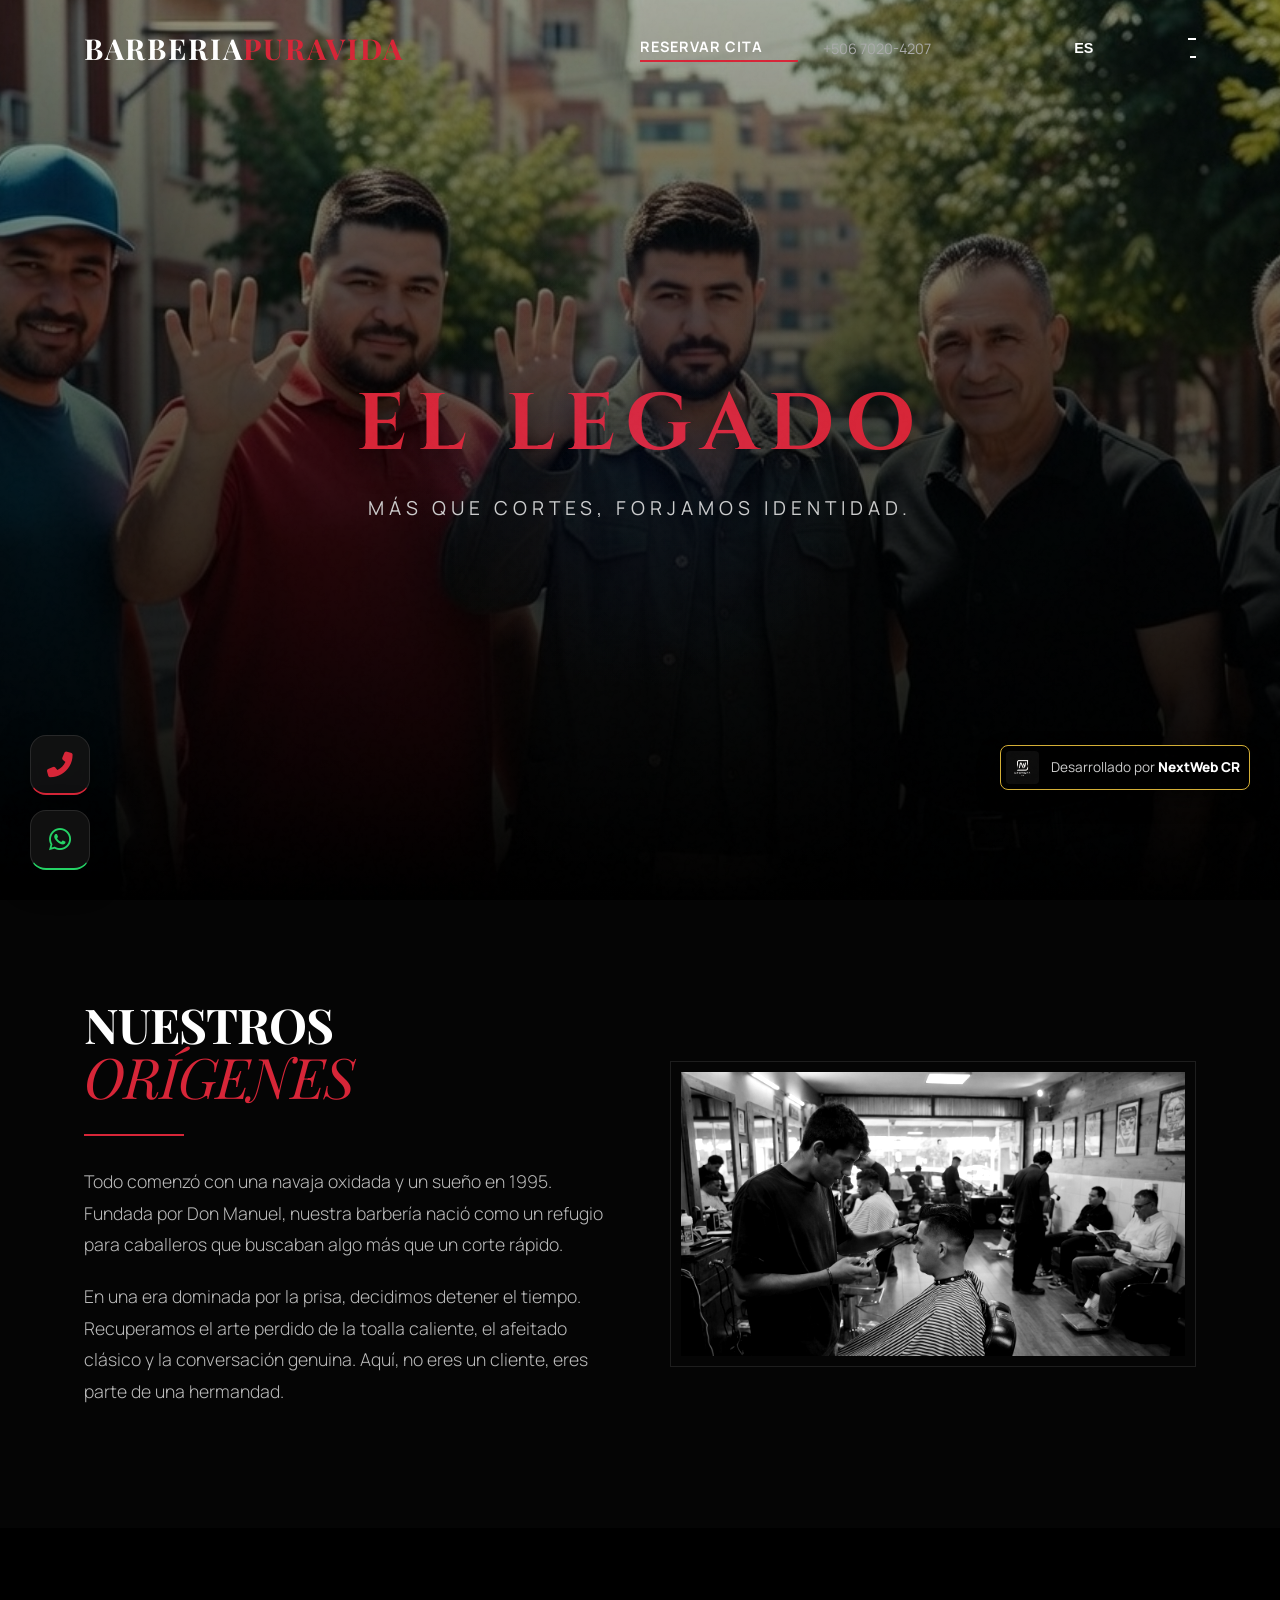
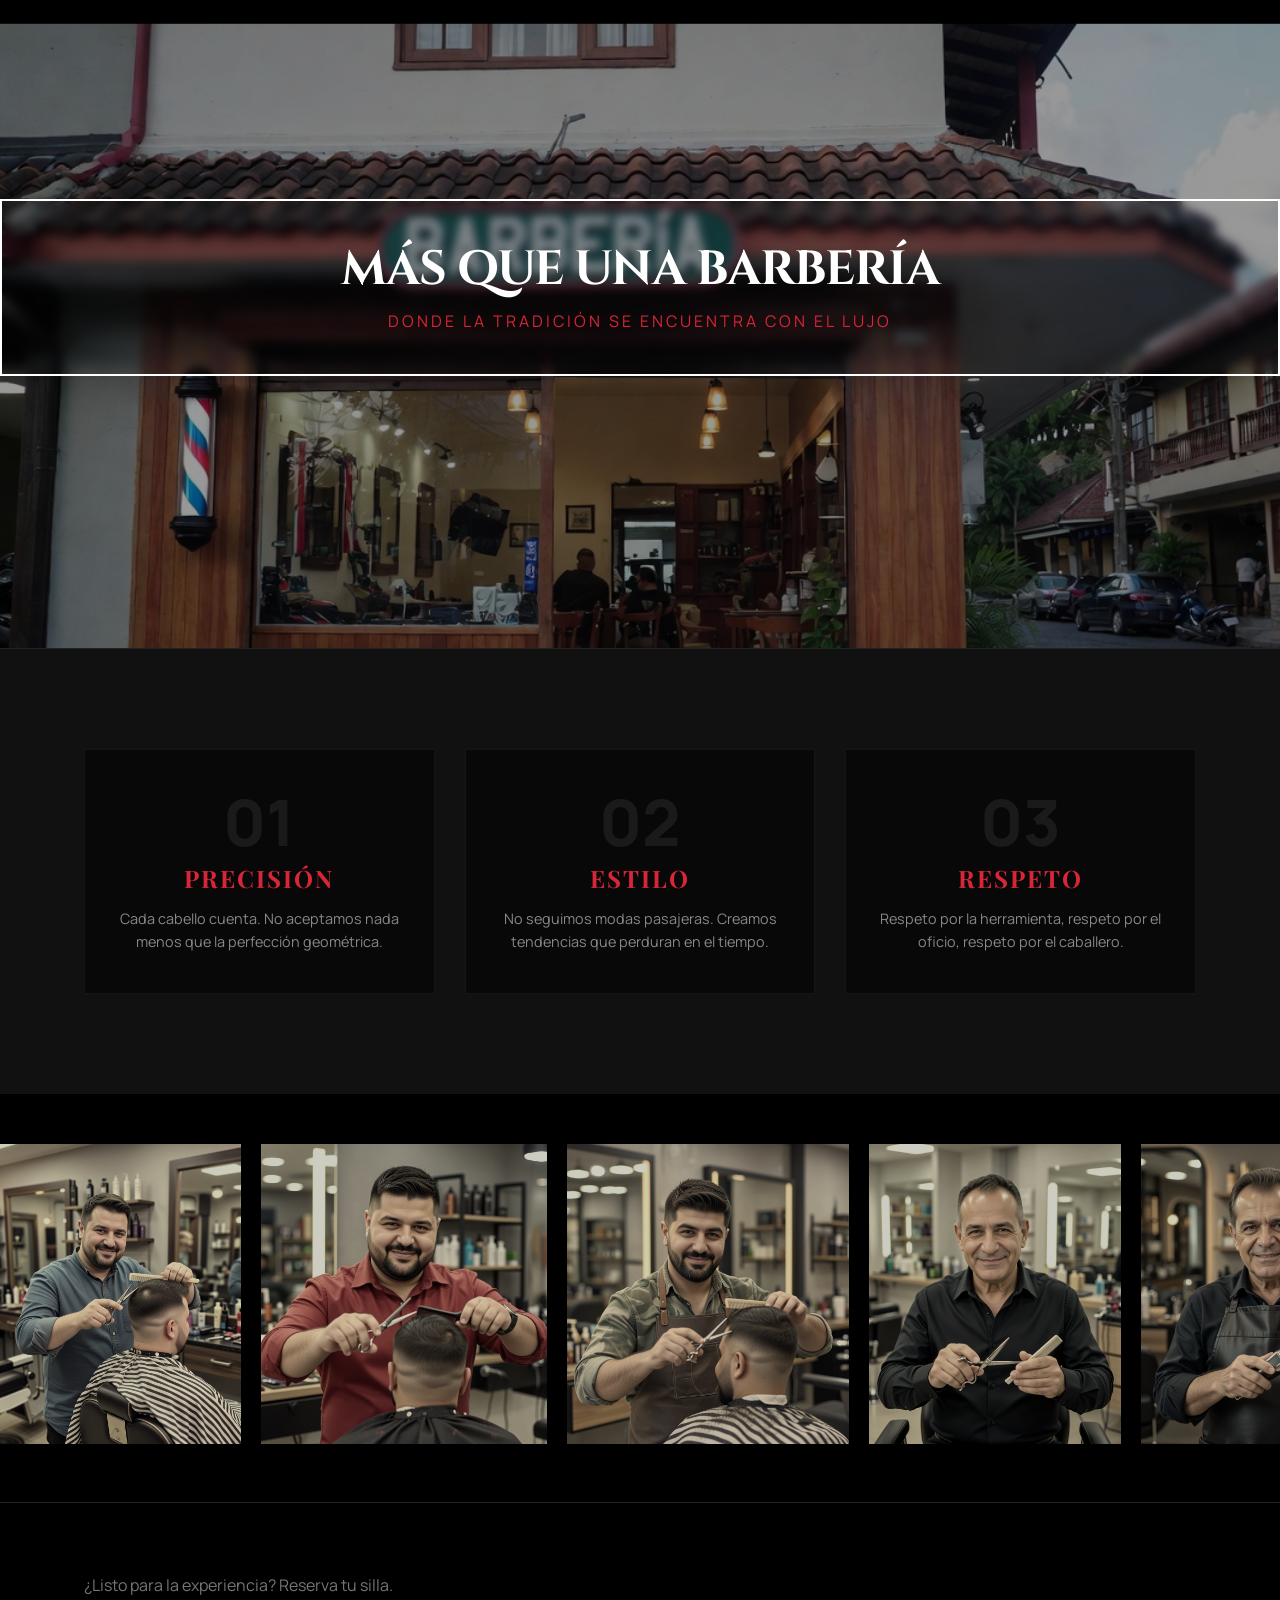
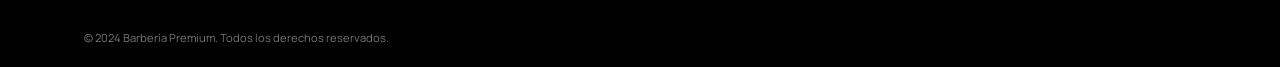
<file: acerca.html>
<!DOCTYPE html>
<html lang="es">

<head>
    <meta charset="UTF-8">
    <meta name="viewport" content="width=device-width, initial-scale=1.0">
    <title>Historia & Legado | Barbería Premium</title>

    <!-- Fonts -->
    <link rel="preconnect" href="https://fonts.googleapis.com">
    <link rel="preconnect" href="https://fonts.gstatic.com" crossorigin>
    <link
        href="https://fonts.googleapis.com/css2?family=Manrope:wght@300;400;600&family=Playfair+Display:ital,wght@0,400;0,700;1,400&display=swap"
        rel="stylesheet">
    <link href="https://fonts.googleapis.com/css2?family=Cinzel:wght@400;700&display=swap" rel="stylesheet">


    <!-- Icons -->
    <link rel="stylesheet" href="https://cdnjs.cloudflare.com/ajax/libs/font-awesome/6.4.0/css/all.min.css">

    <!-- CSS -->
    <link rel="stylesheet" href="css/style.css">
</head>

<body class="about-page-body">
    <div class="spotlight"></div>

    <!-- Navbar -->
    <!-- Navbar (Don Barber Style) -->
    <nav class="navbar" id="navbar">
        <div class="container nav-container">
            <!-- Left: Logo -->
            <a href="index.html" class="logo">BARBERIA<span>PURAVIDA</span></a>

            <!-- Right: Utilities + Hamburger -->
            <div class="nav-right">
                <!-- Book CTA -->
                <a href="reserva.html" class="nav-book-btn" data-i18n="nav_book">RESERVAR CITA</a>

                <!-- Phone (Desktop) -->
                <a href="tel:+506 70204207" class="nav-phone">+506 7020-4207</a>

                <!-- Lang -->
                <button class="nav-lang">ES</button>

                <!-- Hamburger -->
                <div class="hamburger-minimal" id="hamburger">
                    <span></span>
                    <span></span>
                </div>
            </div>

            <!-- Hidden Full Menu (Overlay) -->
            <div class="nav-overlay-menu" id="nav-menu">
                <a href="index.html" class="overlay-link" data-i18n="nav_home">Inicio</a>
                <a href="servicios.html" class="overlay-link" data-i18n="nav_services">Servicios</a>
                <a href="reserva.html" class="overlay-link" data-i18n="nav_experts">Expertos</a>
                <a href="index.html#contacto" class="overlay-link" data-i18n="nav_contact">Contacto</a>
                <a href="acerca.html" class="overlay-link active" data-i18n="nav_about">Historia</a>
            </div>
        </div>
    </nav>

    <!-- 1. HERO PARALLAX: EQUIPO -->
    <header class="about-hero">
        <div class="about-hero-bg" style="background-image: url('img/equipo/equipo_todos.png');"></div>
        <div class="about-hero-overlay"></div>
        <div class="about-hero-content container">
            <h1 class="about-title fade-in-up" data-i18n="about_title">EL LEGADO</h1>
            <p class="about-subtitle fade-in-up delay-2" data-i18n="about_subtitle">MÁS QUE CORTES, FORJAMOS IDENTIDAD.
            </p>
        </div>
    </header>

    <!-- 2. SCROLL STORYTELLING: ORIGINS -->
    <section class="story-section section-padding">
        <div class="container">
            <div class="story-grid">
                <div class="story-text-col">
                    <h2 class="section-title text-left scroll-reveal" data-i18n="about_origins_title">NUESTROS
                        <br><span>ORÍGENES</span>
                    </h2>
                    <div class="story-line scroll-reveal delay-1"></div>
                    <p class="story-p scroll-reveal delay-2" data-i18n="about_origins_p1">
                        Todo comenzó con una navaja oxidada y un sueño en 1995. Fundada por Don Manuel,
                        nuestra barbería nación como un refugio para caballeros que buscaban algo más que un corte
                        rápido.
                    </p>
                    <p class="story-p scroll-reveal delay-3" data-i18n="about_origins_p2">
                        En una era dominada por la prisa, decidimos detener el tiempo. Recuperamos el arte perdido
                        de la toalla caliente, el afeitado clásico y la conversación genuina. Aquí, no eres un cliente,
                        eres parte de una hermandad.
                    </p>
                </div>
                <div class="story-img-col scroll-reveal-right">
                    <div class="img-frame-premium">
                        <img src="img/hero/barberia_heroimagen1.jpg" alt="Vintage Style" class="story-img">
                    </div>
                </div>
            </div>
        </div>
    </section>

    <!-- 3. IMMERSIVE PARALLAX: LOCAL -->
    <section class="immersive-local">
        <div class="immersive-bg" style="background-image: url('img/local/localimagen.jpg');"></div>
        <div class="immersive-content">
            <h2 class="immersive-text" data-i18n="about_parallax_title">MÁS QUE UNA BARBERÍA</h2>
            <p class="immersive-sub" data-i18n="about_parallax_sub">DONDE LA TRADICIÓN SE ENCUENTRA CON EL LUJO</p>
        </div>
    </section>

    <!-- 4. PHILOSOPHY SCROLL -->
    <section class="philosophy-section section-padding">
        <div class="container">
            <div class="philo-container">
                <div class="philo-item">
                    <span class="philo-num">01</span>
                    <h3 data-i18n="philo_1_title">PRECISIÓN</h3>
                    <p data-i18n="philo_1_desc">Cada cabello cuenta. No aceptamos nada menos que la perfección
                        geométrica.</p>
                </div>
                <div class="philo-item">
                    <span class="philo-num">02</span>
                    <h3 data-i18n="philo_2_title">ESTILO</h3>
                    <p data-i18n="philo_2_desc">No seguimos modas pasajeras. Creamos tendencias que perduran en el
                        tiempo.</p>
                </div>
                <div class="philo-item">
                    <span class="philo-num">03</span>
                    <h3 data-i18n="philo_3_title">RESPETO</h3>
                    <p data-i18n="philo_3_desc">Respeto por la herramienta, respeto por el oficio, respeto por el
                        caballero.</p>
                </div>
            </div>
        </div>
    </section>

    <!-- 5. GALLERY MASONRY (Premium Grid) -->
    <section class="gallery-section">
        <div class="gallery-track">
            <!-- Simulated Infinite Scroll with existing images -->
            <img src="img/equipo/Luis1.png" alt="Barber Art">
            <img src="img/equipo/Jason2.png" alt="Barber Art">
            <img src="img/equipo/Michael3.png" alt="Barber Art">
            <img src="img/equipo/Leonel4.png" alt="Barber Art">
            <img src="img/equipo/Ramon5.png" alt="Barber Art">
            <img src="img/equipo/Luis1.png" alt="Barber Art"> <!-- Repeat for effect -->
        </div>
    </section>

    <!-- FOOTER -->
    <footer class="netflix-footer">
        <div class="container">
            <div class="footer-top" data-i18n="about_footer_ready">
                ¿Listo para la experiencia? <a href="reserva.html">Reserva tu silla.</a>
            </div>
            <div class="footer-copyright">
                &copy; 2024 Barbería Premium. <span data-i18n="footer_rights">Todos los derechos reservados.</span>
            </div>
        </div>
    </footer>

    <script src="js/translations.js?v=10"></script>
    <script src="js/protection.js?v=10"></script>
    <script src="js/app.js?v=10"></script>
    <script>
        // Custom Inline Parallax Logic for this page specifically
        window.addEventListener('scroll', () => {
            const scrolled = window.scrollY;
            const heroBg = document.querySelector('.about-hero-bg');
            const immersiveBg = document.querySelector('.immersive-bg');

            if (heroBg) {
                heroBg.style.transform = `translateY(${scrolled * 0.5}px) scale(1.1)`;
            }

            // Immersive Parallax
            if (immersiveBg) {
                const sectionTop = document.querySelector('.immersive-local').offsetTop;
                const dist = scrolled - sectionTop;
                if (scrolled + window.innerHeight > sectionTop) {
                    immersiveBg.style.transform = `translateY(${dist * 0.2}px)`;
                }
            }
        });

        // Intersection Observer for Text Reveals
        const revealElements = document.querySelectorAll('.scroll-reveal, .scroll-reveal-right');
        const revealObserver = new IntersectionObserver((entries) => {
            entries.forEach(entry => {
                if (entry.isIntersecting) {
                    entry.target.classList.add('visible');
                }
            });
        }, { threshold: 0.1 }); // 10% visible triggers it

        revealElements.forEach(el => revealObserver.observe(el));
    </script>
    <!-- Floating Contact Buttons -->
    <div class="floating-contact">
        <a href="tel:+50670204207" class="float-btn phone" title="Llamar">
            <i class="fas fa-phone-alt"></i>
        </a>
        <a href="https://wa.me/50670204207" target="_blank" class="float-btn whatsapp" title="WhatsApp">
            <i class="fab fa-whatsapp"></i>
        </a>
    </div>

    <!-- NextWeb Floating Watermark -->
    <a href="https://nextwebcr.com" target="_blank" rel="noopener noreferrer" class="nextweb-floating">
        <img src="img/nextweb_logo.jpg" alt="NextWeb CR">
        <span>Desarrollado por <strong>NextWeb CR</strong></span>
    </a>

<!--Start of Tawk.to Script-->
<script type="text/javascript">
var Tawk_API=Tawk_API||{}, Tawk_LoadStart=new Date();
(function(){
var s1=document.createElement("script"),s0=document.getElementsByTagName("script")[0];
s1.async=true;
s1.src='https://embed.tawk.to/69633d7c987b03197cb20051/1jelqgcbd';
s1.charset='UTF-8';
s1.setAttribute('crossorigin','*');
s0.parentNode.insertBefore(s1,s0);
})();
</script>
<!--End of Tawk.to Script-->
</body>

</html>
</file>
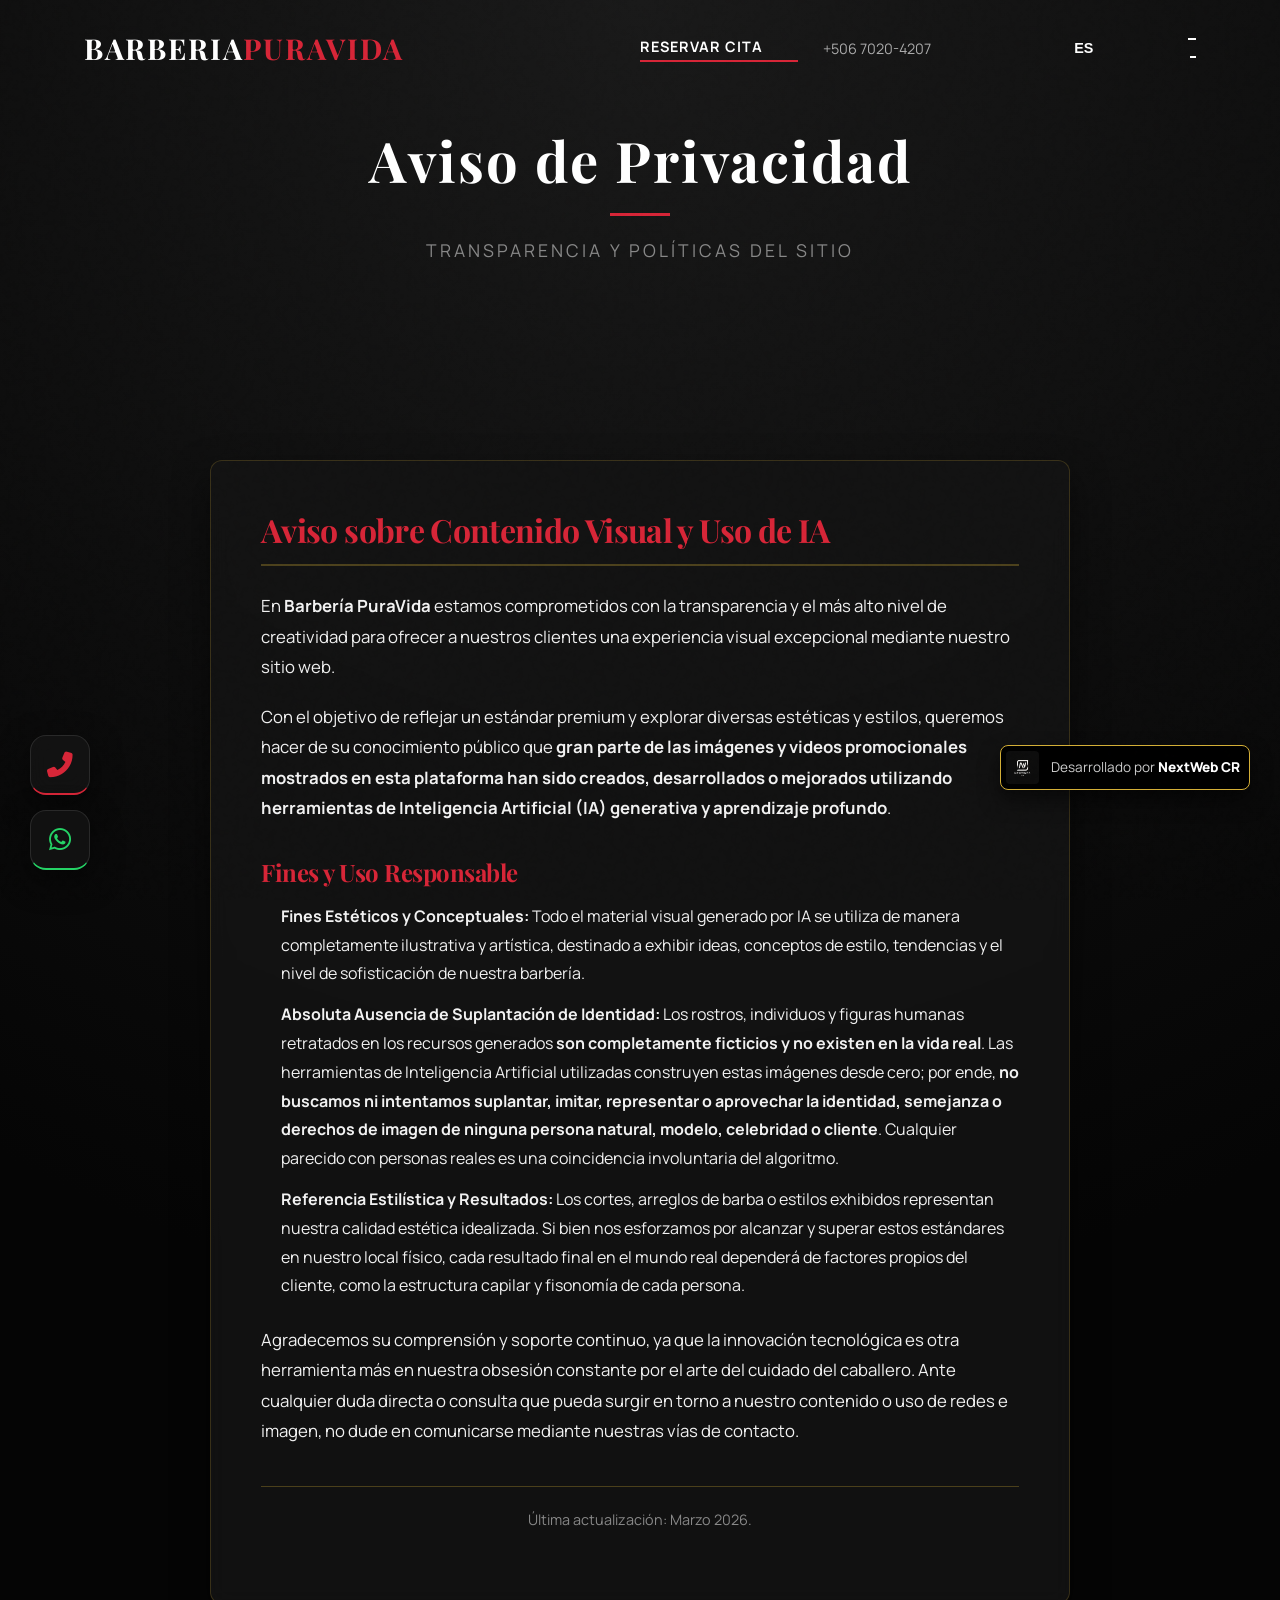
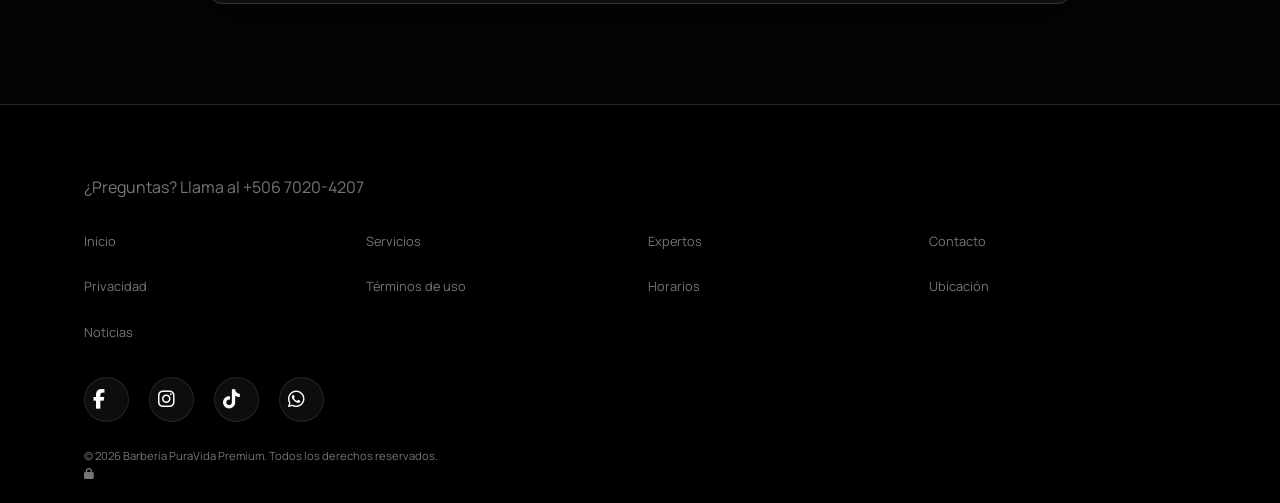
<file: privacidad.html>
<!DOCTYPE html>
<html lang="es">

<head>
    <meta charset="UTF-8">
    <meta name="viewport" content="width=device-width, initial-scale=1.0">
    <title>Aviso de Privacidad | Barbería PuraVida</title>
    <!-- Fonts -->
    <link rel="preconnect" href="https://fonts.googleapis.com">
    <link rel="preconnect" href="https://fonts.gstatic.com" crossorigin>
    <link
        href="https://fonts.googleapis.com/css2?family=Manrope:wght@300;400;600&family=Playfair+Display:ital,wght@0,400;0,700;1,400&family=Oswald:wght@500&display=swap"
        rel="stylesheet">
    <!-- Icons -->
    <link rel="stylesheet" href="https://cdnjs.cloudflare.com/ajax/libs/font-awesome/6.4.0/css/all.min.css">
    <!-- CSS -->
    <link rel="stylesheet" href="css/style.css?v=10">
    <style>
        .privacy-page-container {
            padding: 100px 20px;
            max-width: 900px;
            margin: 0 auto;
        }

        .privacy-card {
            background: rgba(20, 20, 20, 0.8);
            border: 1px solid rgba(212, 175, 55, 0.2);
            border-radius: 12px;
            padding: 50px;
            backdrop-filter: blur(10px);
            color: #f1f1f1;
            font-family: 'Manrope', sans-serif;
            line-height: 1.8;
            box-shadow: 0 15px 35px rgba(0, 0, 0, 0.5);
        }

        .privacy-card h2 {
            color: var(--primary-gold, #D4AF37);
            font-family: 'Playfair Display', serif;
            font-size: 2rem;
            margin-bottom: 25px;
            border-bottom: 2px solid rgba(212, 175, 55, 0.3);
            padding-bottom: 15px;
        }

        .privacy-card h3 {
            color: var(--primary-gold, #D4AF37);
            font-family: 'Playfair Display', serif;
            font-size: 1.5rem;
            margin-top: 35px;
            margin-bottom: 15px;
        }

        .privacy-card ul {
            padding-left: 20px;
            margin-bottom: 25px;
        }

        .privacy-card li {
            margin-bottom: 12px;
        }

        .privacy-card p {
            margin-bottom: 20px;
            font-size: 1.05rem;
        }
    </style>
</head>

<body class="services-page-body">
    <!-- Navbar -->
    <nav class="navbar" id="navbar">
        <div class="container nav-container">
            <!-- Left: Logo -->
            <a href="index.html" class="logo">BARBERIA<span>PURAVIDA</span></a>

            <!-- Right: Utilities + Hamburger -->
            <div class="nav-right">
                <!-- Book CTA -->
                <a href="reserva.html" class="nav-book-btn" data-i18n="nav_book">RESERVAR CITA</a>

                <!-- Phone (Desktop) -->
                <a href="tel:+506 70204207" class="nav-phone">+506 7020-4207</a>

                <!-- Lang -->
                <button class="nav-lang">ES</button>

                <!-- Hamburger -->
                <div class="hamburger-minimal" id="hamburger">
                    <span></span>
                    <span></span>
                </div>
            </div>

            <!-- Hidden Full Menu (Overlay) -->
            <div class="nav-overlay-menu" id="nav-menu">
                <a href="index.html" class="overlay-link" data-i18n="nav_home">Inicio</a>
                <a href="servicios.html" class="overlay-link" data-i18n="nav_services">Servicios</a>
                <a href="reserva.html" class="overlay-link" data-i18n="nav_experts">Expertos</a>
                <a href="index.html#contacto" class="overlay-link" data-i18n="nav_contact">Contacto</a>
                <a href="acerca.html" class="overlay-link" data-i18n="nav_about">Nosotros</a>
            </div>
        </div>
    </nav>

    <!-- Header / Hero (Minimalist) -->
    <header class="svc-hero-v2">
        <div class="container h-100 d-flex flex-column justify-content-center align-items-center">
            <h1 class="svc-title-v2" data-i18n="privacy_title">Aviso de Privacidad</h1>
            <div class="gold-separator"></div>
            <p class="svc-subtitle-v2" data-i18n="privacy_subtitle">Transparencia y Políticas del Sitio</p>
        </div>
    </header>

    <!-- Main Content -->
    <div class="privacy-page-container">

        <div class="privacy-card">
            <h2 data-i18n="privacy_heading_ai">Aviso sobre Contenido Visual y Uso de IA</h2>

            <p data-i18n="privacy_p1">
                En <strong>Barbería PuraVida</strong> estamos comprometidos con la transparencia y el más alto nivel de
                creatividad para ofrecer a nuestros clientes una experiencia visual excepcional mediante nuestro sitio
                web.
            </p>

            <p data-i18n="privacy_p2">
                Con el objetivo de reflejar un estándar premium y explorar diversas estéticas y estilos, queremos hacer
                de su conocimiento público que <strong>gran parte de las imágenes y videos promocionales mostrados en
                    esta plataforma han sido creados, desarrollados o mejorados utilizando herramientas de Inteligencia
                    Artificial (IA) generativa y aprendizaje profundo</strong>.
            </p>

            <h3 data-i18n="privacy_subheading_usage">Fines y Uso Responsable</h3>

            <ul>
                <li data-i18n="privacy_li1"><strong>Fines Estéticos y Conceptuales:</strong> Todo el material visual
                    generado por IA se utiliza de manera completamente ilustrativa y artística, destinado a exhibir
                    ideas, conceptos de estilo, tendencias y el nivel de sofisticación de nuestra barbería.</li>
                <li data-i18n="privacy_li2"><strong>Absoluta Ausencia de Suplantación de Identidad:</strong> Los
                    rostros, individuos y figuras humanas retratados en los recursos generados <strong>son completamente
                        ficticios y no existen en la vida real</strong>. Las herramientas de Inteligencia Artificial
                    utilizadas construyen estas imágenes desde cero; por ende, <strong>no buscamos ni intentamos
                        suplantar, imitar, representar o aprovechar la identidad, semejanza o derechos de imagen de
                        ninguna persona natural, modelo, celebridad o cliente</strong>. Cualquier parecido con personas
                    reales es una coincidencia involuntaria del algoritmo.</li>
                <li data-i18n="privacy_li3"><strong>Referencia Estilística y Resultados:</strong> Los cortes, arreglos
                    de barba o estilos exhibidos representan nuestra calidad estética idealizada. Si bien nos esforzamos
                    por alcanzar y superar estos estándares en nuestro local físico, cada resultado final en el mundo
                    real dependerá de factores propios del cliente, como la estructura capilar y fisonomía de cada
                    persona.</li>
            </ul>

            <p data-i18n="privacy_p3">
                Agradecemos su comprensión y soporte continuo, ya que la innovación tecnológica es otra herramienta más
                en nuestra obsesión constante por el arte del cuidado del caballero. Ante cualquier duda directa o
                consulta que pueda surgir en torno a nuestro contenido o uso de redes e imagen, no dude en comunicarse
                mediante nuestras vías de contacto.
            </p>

            <div
                style="border-top: 1px solid rgba(212, 175, 55, 0.3); padding-top: 20px; margin-top: 40px; text-align: center;">
                <p style="color: rgba(255,255,255,0.5); font-size: 0.9rem;" data-i18n="privacy_last_updated">
                    Última actualización: Marzo 2026.
                </p>
            </div>
        </div>

    </div>

    <!-- REUSED FOOTER -->
    <footer class="netflix-footer">
        <div class="container">
            <div class="footer-top">
                <span data-i18n="footer_questions">¿Preguntas? Llama al</span> <a href="tel:+506 70204207">+506 7020-4207</a>
            </div>
            <div class="footer-links">
                <ul>
                    <li><a href="index.html#inicio" data-i18n="nav_home">Inicio</a></li>
                    <li><a href="servicios.html" data-i18n="nav_services">Servicios</a></li>
                    <li><a href="reserva.html" data-i18n="nav_experts">Expertos</a></li>
                    <li><a href="index.html#contacto" data-i18n="nav_contact">Contáctanos</a></li>
                    <li><a href="privacidad.html" data-i18n="footer_privacy">Privacidad</a></li>
                    <li><a href="index.html#resource-center" data-i18n="footer_terms">Términos de uso</a></li>
                    <li><a href="index.html#contacto" data-i18n="footer_hours">Horarios</a></li>
                    <li><a href="ubicacion.html" data-i18n="footer_location">Ubicación</a></li>
                    <li><a href="noticias.html" data-i18n="nav_news">Noticias</a></li>
                </ul>
            </div>
            <div class="footer-social">
                <a href="https://www.facebook.com/profile.php?id=61584523928767&locale=es_LA" target="_blank"
                    rel="noopener noreferrer"><i class="fab fa-facebook-f"></i></a>
                <a href="https://www.instagram.com/next.webcr/" target="_blank" rel="noopener noreferrer"><i
                        class="fab fa-instagram"></i></a>
                <a href="https://www.tiktok.com/@nextweb.cr?is_from_webapp=1&sender_device=pc" target="_blank"
                    rel="noopener noreferrer"><i class="fab fa-tiktok"></i></a>
                <a href="https://wa.me/50670204207" target="_blank" rel="noopener noreferrer"><i
                        class="fab fa-whatsapp"></i></a>
            </div>
            <div class="footer-copyright">
                &copy; 2026 Barbería PuraVida Premium. <span data-i18n="footer_rights">Todos los derechos
                    reservados.</span>
                <a href="login.html" class="admin-portal-link"><i class="fas fa-lock"></i></a>
            </div>
        </div>
    </footer>

    <!-- Floating Contact Buttons -->
    <div class="floating-contact">
        <a href="tel:+506 70204207" class="float-btn phone" title="Llamar">
            <i class="fas fa-phone-alt"></i>
        </a>
        <a href="https://wa.me/50670204207" target="_blank" class="float-btn whatsapp" title="WhatsApp">
            <i class="fab fa-whatsapp"></i>
        </a>
    </div>

    <!-- NextWeb Floating Watermark -->
    <a href="https://nextwebcr.com" target="_blank" rel="noopener noreferrer" class="nextweb-floating"
        style="text-decoration: none; color: inherit;">
        <img src="img/nextweb_logo.jpg" alt="NextWeb CR">
        <span>Desarrollado por <strong>NextWeb CR</strong></span>
    </a>

    <!-- Scripts -->
    <script src="js/translations.js?v=10"></script>
    <script src="js/cache-manager.js?v=10"></script>
     <script src="js/protection.js?v=10"></script>
    <script src="js/app.js?v=10"></script>

    <!--Start of Tawk.to Script-->
<script type="text/javascript">
var Tawk_API=Tawk_API||{}, Tawk_LoadStart=new Date();
(function(){
var s1=document.createElement("script"),s0=document.getElementsByTagName("script")[0];
s1.async=true;
s1.src='https://embed.tawk.to/69633d7c987b03197cb20051/1jelqgcbd';
s1.charset='UTF-8';
s1.setAttribute('crossorigin','*');
s0.parentNode.insertBefore(s1,s0);
})();
</script>
<!--End of Tawk.to Script-->

</body>

</html>
</file>
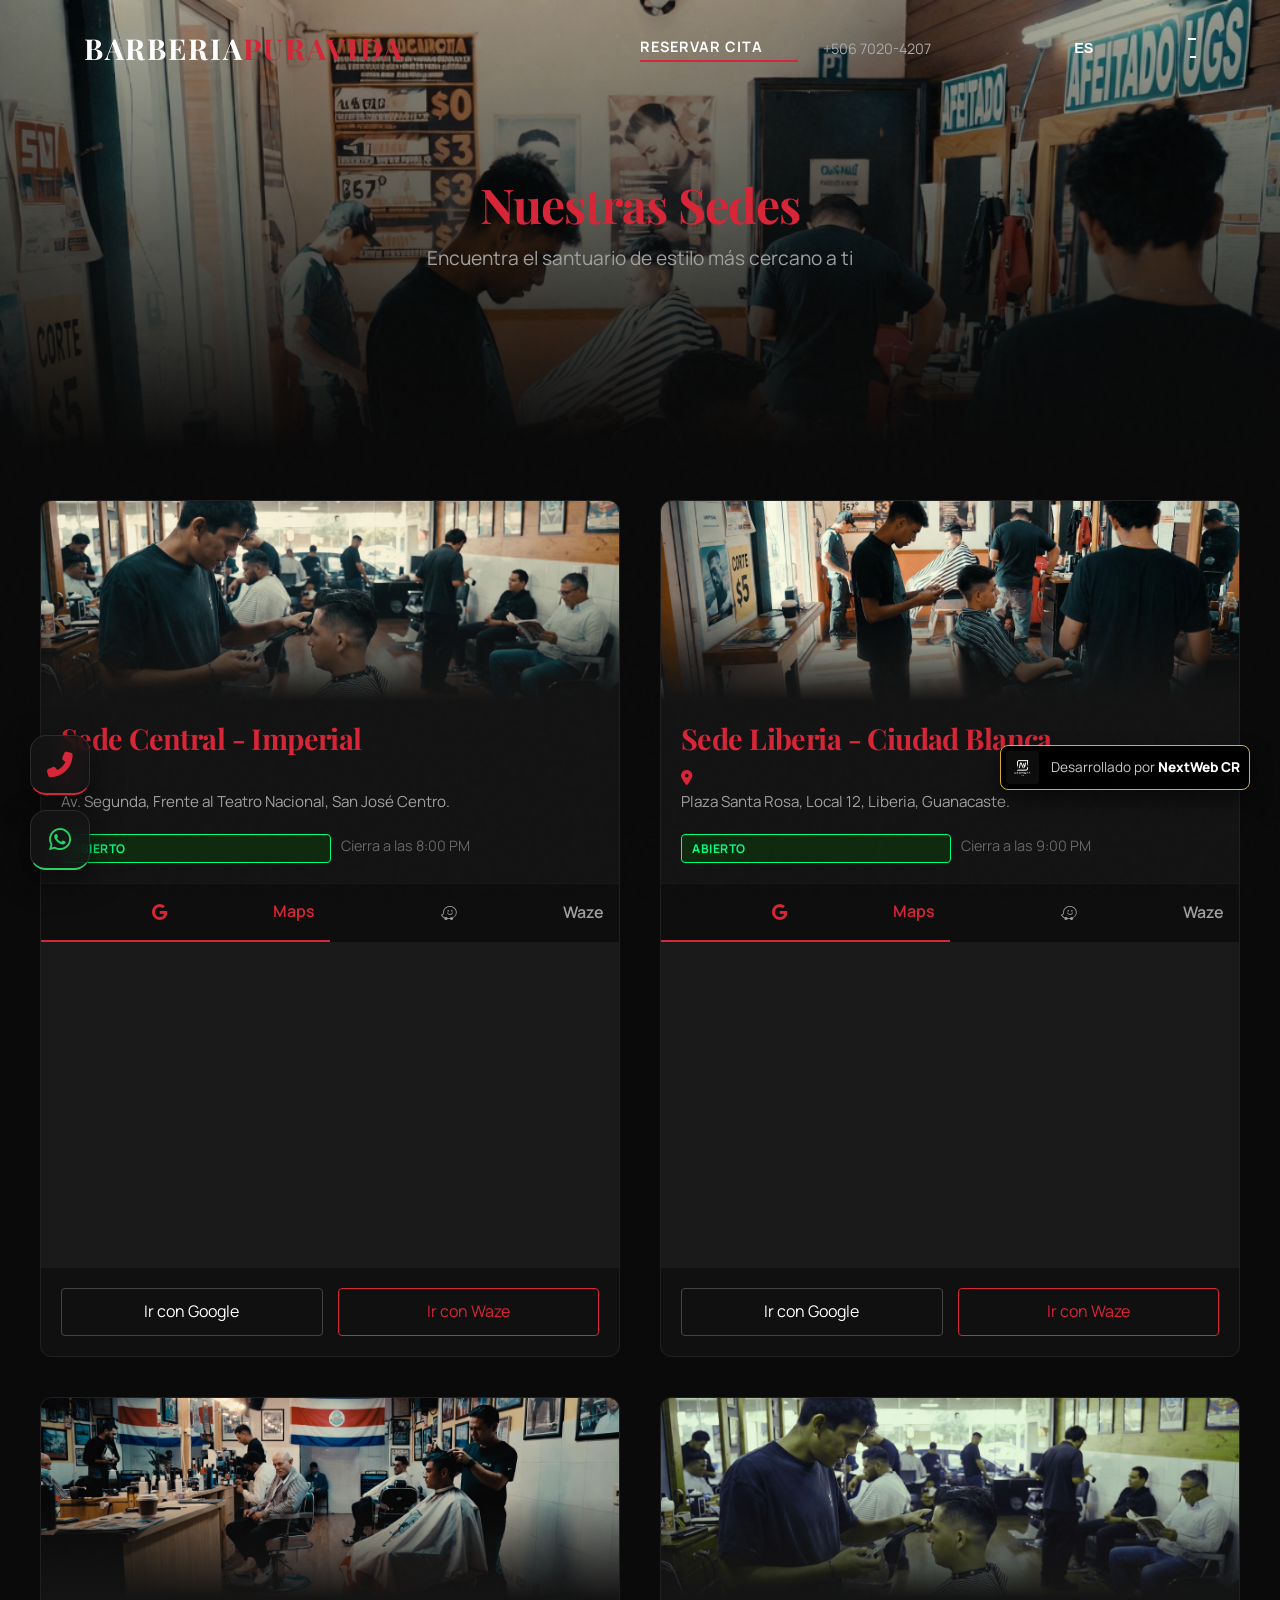
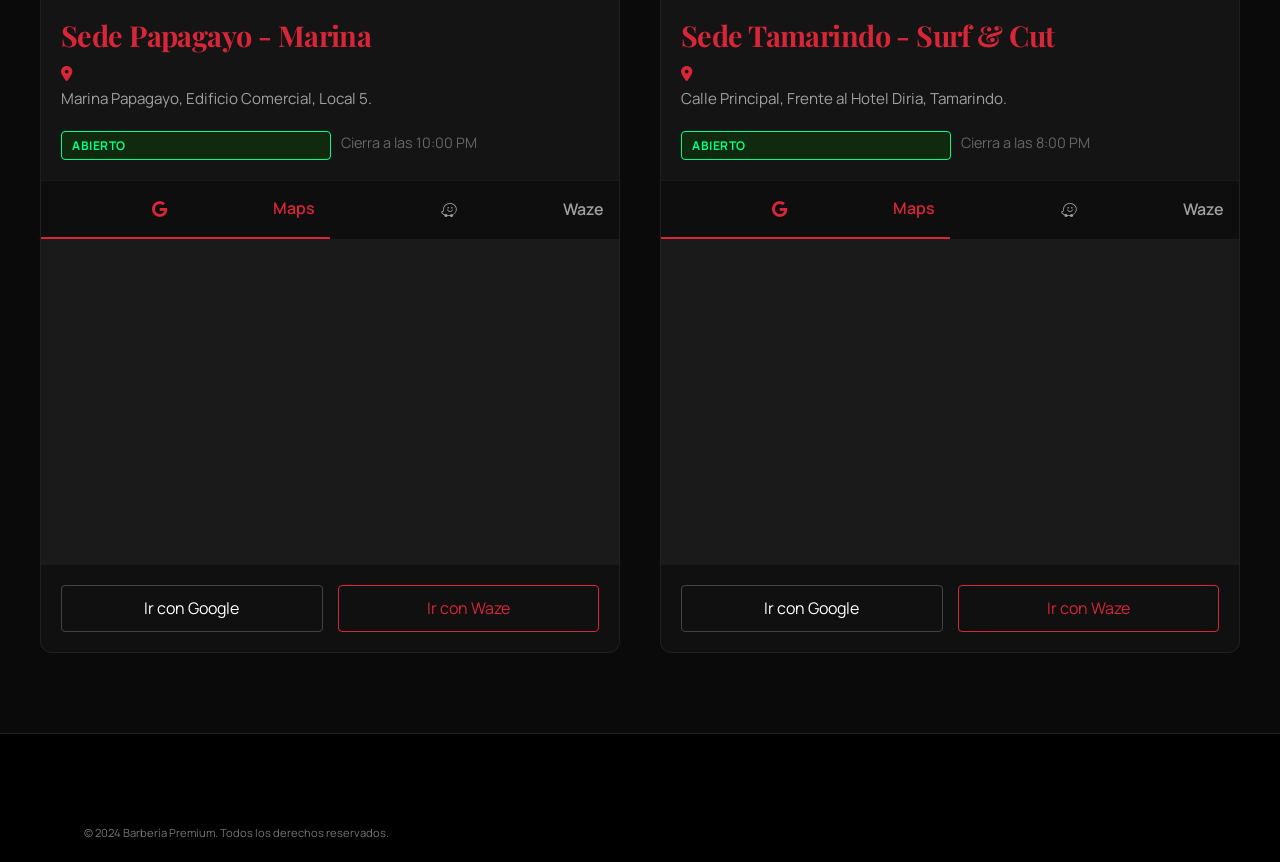
<file: ubicacion.html>
<!DOCTYPE html>
<html lang="es">

<head>
    <meta charset="UTF-8">
    <meta name="viewport" content="width=device-width, initial-scale=1.0">
    <title>Ubicaciones | Barbería Premium</title>
    <link
        href="https://fonts.googleapis.com/css2?family=Manrope:wght@300;400;600&family=Playfair+Display:ital,wght@0,400;0,700;1,400&display=swap"
        rel="stylesheet">
    <link rel="stylesheet" href="https://cdnjs.cloudflare.com/ajax/libs/font-awesome/6.4.0/css/all.min.css">
    <link rel="stylesheet" href="css/style.css">
    <style>
        /* Page Specific Styles */
        .locations-hero {
            height: 50vh;
            background: linear-gradient(to bottom, rgba(0, 0, 0, 0.3), #0a0a0a), url('img/hero/barberia_heroimagen2.jpg') center/cover fixed;
            display: flex;
            align-items: center;
            justify-content: center;
            flex-direction: column;
            text-align: center;
            margin-bottom: 50px;
        }

        .locations-grid {
            display: grid;
            grid-template-columns: repeat(auto-fit, minmax(500px, 1fr));
            gap: 40px;
            padding: 0 40px 80px;
            max-width: 1400px;
            margin: 0 auto;
        }

        .loc-card {
            background: var(--bg-panel);
            border: 1px solid rgba(255, 255, 255, 0.05);
            border-radius: 12px;
            overflow: hidden;
            transition: transform 0.3s, box-shadow 0.3s;
            display: flex;
            flex-direction: column;
        }

        .loc-card:hover {
            transform: translateY(-5px);
            box-shadow: 0 10px 30px rgba(0, 0, 0, 0.5);
            border-color: var(--primary-gold);
        }

        .loc-cover {
            height: 200px;
            background-size: cover;
            background-position: center;
            position: relative;
        }

        .loc-cover::after {
            content: '';
            position: absolute;
            bottom: 0;
            left: 0;
            width: 100%;
            height: 50%;
            background: linear-gradient(to top, var(--bg-panel), transparent);
        }

        .loc-info {
            padding: 20px;
            flex: 1;
        }

        .loc-title {
            font-family: var(--font-heading);
            color: var(--primary-gold);
            font-size: 1.8rem;
            margin-bottom: 10px;
        }

        .loc-address {
            color: var(--text-muted);
            margin-bottom: 20px;
            font-size: 0.95rem;
            line-height: 1.6;
        }

        /* Map Tabs */
        .map-tabs {
            display: flex;
            background: rgba(0, 0, 0, 0.3);
            border-top: 1px solid rgba(255, 255, 255, 0.05);
            border-bottom: 1px solid rgba(255, 255, 255, 0.05);
        }

        .map-tab {
            flex: 1;
            padding: 15px;
            text-align: center;
            cursor: pointer;
            color: var(--text-muted);
            font-weight: 600;
            transition: 0.3s;
            display: flex;
            align-items: center;
            justify-content: center;
            gap: 10px;
        }

        .map-tab:hover {
            background: rgba(255, 255, 255, 0.05);
            color: #fff;
        }

        .map-tab.active {
            color: var(--primary-gold);
            border-bottom: 2px solid var(--primary-gold);
        }

        /* Map Container (Aspect Ratio) */
        .map-container {
            width: 100%;
            aspect-ratio: 16/9;
            position: relative;
            background: #1a1a1a;
        }

        .map-pane {
            display: none;
            width: 100%;
            height: 100%;
            animation: fadeIn 0.5s;
        }

        .map-pane.active {
            display: block;
        }

        .map-pane iframe {
            width: 100%;
            height: 100%;
            border: 0;
        }

        .loc-actions {
            padding: 20px;
            display: grid;
            grid-template-columns: 1fr 1fr;
            gap: 15px;
            background: rgba(0, 0, 0, 0.2);
        }

        @media (max-width: 768px) {
            .locations-grid {
                grid-template-columns: 1fr;
                padding: 0 20px 60px;
            }
        }

        @keyframes fadeIn {
            from {
                opacity: 0;
            }

            to {
                opacity: 1;
            }
        }
    </style>
</head>

<body>
    <!-- Navbar Reused -->
    <!-- Navbar (Don Barber Style) -->
    <nav class="navbar" id="navbar">
        <div class="container nav-container">
            <!-- Left: Logo -->
            <a href="index.html" class="logo">BARBERIA<span>PURAVIDA</span></a>

            <!-- Right: Utilities + Hamburger -->
            <div class="nav-right">
                <!-- Book CTA -->
                <a href="reserva.html" class="nav-book-btn" data-i18n="nav_book">RESERVAR CITA</a>

                <!-- Phone (Desktop) -->
                <a href="tel:50670204207" class="nav-phone">+506 7020-4207</a>

                <!-- Lang -->
                <button class="nav-lang">ES</button>

                <!-- Hamburger -->
                <div class="hamburger-minimal" id="hamburger">
                    <span></span>
                    <span></span>
                </div>
            </div>

            <!-- Hidden Full Menu (Overlay) -->
            <div class="nav-overlay-menu" id="nav-menu">
                <a href="index.html" class="overlay-link" data-i18n="nav_home">Inicio</a>
                <a href="servicios.html" class="overlay-link" data-i18n="nav_services">Servicios</a>
                <a href="reserva.html" class="overlay-link" data-i18n="nav_experts">Expertos</a>
                <a href="index.html#contacto" class="overlay-link" data-i18n="nav_contact">Contacto</a>
                <a href="acerca.html" class="overlay-link" data-i18n="nav_about">Nosotros</a>
                <a href="ubicacion.html" class="overlay-link active" data-i18n="footer_location">Sedes</a>

            </div>
        </div>
    </nav>

    <header class="locations-hero">
        <h1 class="hero-title" style="font-size: 3rem;" data-i18n="loc_page_title">Nuestras Sedes</h1>
        <p style="color: var(--text-muted); font-size: 1.2rem; margin-top: 10px;" data-i18n="loc_page_subtitle">
            Encuentra el santuario de estilo más
            cercano a ti</p>
    </header>

    <section class="locations-grid">

        <!-- LOCATION 1: Central -->
        <div class="loc-card">
            <div class="loc-cover" style="background-image: url('img/hero/barberia_heroimagen1.jpg');"></div>
            <div class="loc-info">
                <h3 class="loc-title" data-i18n="loc_page_central_title">Sede Central - Imperial</h3>
                <p class="loc-address"><i class="fas fa-map-marker-alt"
                        style="color: var(--primary-gold); margin-right: 8px;"></i> <span
                        data-i18n="loc_page_central_addr">Av. Segunda, Frente al Teatro Nacional, San José
                        Centro.</span></p>
                <div style="display: flex; gap: 10px;">
                    <span class="badge valid" data-i18n="loc_badge_open">ABIERTO</span>
                    <span style="color: #666; font-size: 0.9rem;" data-i18n="loc_close_8pm">Cierra a las 8:00 PM</span>
                </div>
            </div>

            <div class="map-tabs">
                <div class="map-tab active" onclick="switchMap(this, 'gmap-1')"><i class="fab fa-google"></i> Maps</div>
                <div class="map-tab" onclick="switchMap(this, 'waze-1')"><i class="fab fa-waze"></i> Waze</div>
            </div>

            <div class="map-container">
                <!-- Google Map -->
                <div id="gmap-1" class="map-pane active">
                    <iframe
                        src="https://www.google.com/maps/embed?pb=!1m14!1m12!1m3!1d30369.91943351015!2d-84.1118448!3d9.995218999999999!2m3!1f0!2f0!3f0!3m2!1i1024!2i768!4f13.1!5e1!3m2!1ses-419!2scr!4v1769134528317!5m2!1ses-419!2scr"
                        allowfullscreen="" loading="lazy"></iframe>
                </div>
                <!-- Waze Map -->
                <div id="waze-1" class="map-pane">
                    <iframe src="https://embed.waze.com/iframe?zoom=16&lat=10.638865&lon=-85.428014&ct=livemap&pin=1"
                        allowfullscreen></iframe>
                </div>
            </div>

            <div class="loc-actions">
                <a href="https://goo.gl/maps/example" target="_blank" class="btn-outline-small"
                    style="text-align: center; display: block; padding: 10px; border: 1px solid #444; border-radius: 4px; color: #fff; text-decoration: none;"
                    data-i18n="loc_btn_google">Ir
                    con Google</a>
                <a href="https://waze.com/ul?ll=9.995218,-84.111844&navigate=yes" target="_blank"
                    class="btn-outline-small"
                    style="text-align: center; display: block; padding: 10px; border: 1px solid var(--primary-gold); border-radius: 4px; color: var(--primary-gold); text-decoration: none;"
                    data-i18n="loc_btn_waze">Ir
                    con Waze</a>
            </div>
        </div>

        <!-- LOCATION 2: Liberia -->
        <div class="loc-card">
            <div class="loc-cover" style="background-image: url('img/hero/barberia_heroimagen2.jpg');"></div>
            <div class="loc-info">
                <h3 class="loc-title" data-i18n="loc_page_liberia_title">Sede Liberia - Ciudad Blanca</h3>
                <p class="loc-address"><i class="fas fa-map-marker-alt"
                        style="color: var(--primary-gold); margin-right: 8px;"></i> <span
                        data-i18n="loc_page_liberia_addr">Plaza Santa Rosa, Local 12, Liberia, Guanacaste.</span></p>
                <div style="display: flex; gap: 10px;">
                    <span class="badge valid" data-i18n="loc_badge_open">ABIERTO</span>
                    <span style="color: #666; font-size: 0.9rem;" data-i18n="loc_close_9pm">Cierra a las 9:00 PM</span>
                </div>
            </div>

            <div class="map-tabs">
                <div class="map-tab active" onclick="switchMap(this, 'gmap-2')"><i class="fab fa-google"></i> Maps</div>
                <div class="map-tab" onclick="switchMap(this, 'waze-2')"><i class="fab fa-waze"></i> Waze</div>
            </div>

            <div class="map-container">
                <div id="gmap-2" class="map-pane active">
                    <iframe
                        src="https://www.google.com/maps/embed?pb=!1m14!1m12!1m3!1d242644.97794482918!2d-85.43730575!3d10.4074698!2m3!1f0!2f0!3f0!3m2!1i1024!2i768!4f13.1!5e1!3m2!1ses-419!2scr!4v1769134635426!5m2!1ses-419!2scr"
                        allowfullscreen="" loading="lazy"></iframe>
                </div>
                <div id="waze-2" class="map-pane">
                    <iframe src="https://embed.waze.com/iframe?zoom=16&lat=10.640046&lon=-85.424817&ct=livemap&pin=1"
                        allowfullscreen></iframe>
                </div>
            </div>

            <div class="loc-actions">
                <a href="https://goo.gl/maps/example" target="_blank" class="btn-outline-small"
                    style="text-align: center; display: block; padding: 10px; border: 1px solid #444; border-radius: 4px; color: #fff; text-decoration: none;"
                    data-i18n="loc_btn_google">Ir
                    con Google</a>
                <a href="https://waze.com/ul?ll=10.640046,-85.424817&navigate=yes" target="_blank"
                    class="btn-outline-small"
                    style="text-align: center; display: block; padding: 10px; border: 1px solid var(--primary-gold); border-radius: 4px; color: var(--primary-gold); text-decoration: none;"
                    data-i18n="loc_btn_waze">Ir
                    con Waze</a>
            </div>
        </div>

        <!-- LOCATION 3: Papagayo -->
        <div class="loc-card">
            <div class="loc-cover" style="background-image: url('img/hero/barberia_heroimagen3.jpg');"></div>
            <div class="loc-info">
                <h3 class="loc-title" data-i18n="loc_page_papagayo_title">Sede Papagayo - Marina</h3>
                <p class="loc-address"><i class="fas fa-map-marker-alt"
                        style="color: var(--primary-gold); margin-right: 8px;"></i> <span
                        data-i18n="loc_page_papagayo_addr">Marina Papagayo, Edificio Comercial, Local 5.</span></p>
                <div style="display: flex; gap: 10px;">
                    <span class="badge valid" data-i18n="loc_badge_open">ABIERTO</span>
                    <span style="color: #666; font-size: 0.9rem;" data-i18n="loc_close_10pm">Cierra a las 10:00
                        PM</span>
                </div>
            </div>

            <div class="map-tabs">
                <div class="map-tab active" onclick="switchMap(this, 'gmap-3')"><i class="fab fa-google"></i> Maps</div>
                <div class="map-tab" onclick="switchMap(this, 'waze-3')"><i class="fab fa-waze"></i> Waze</div>
            </div>

            <div class="map-container">
                <div id="gmap-3" class="map-pane active">
                    <iframe
                        src="https://www.google.com/maps/embed?pb=!1m14!1m12!1m3!1d242644.97794482918!2d-85.43730575!3d10.4074698!2m3!1f0!2f0!3f0!3m2!1i1024!2i768!4f13.1!5e1!3m2!1ses-419!2scr!4v1769134687770!5m2!1ses-419!2scr"
                        allowfullscreen="" loading="lazy"></iframe>
                </div>
                <div id="waze-3" class="map-pane">
                    <iframe src="https://embed.waze.com/iframe?zoom=16&lat=10.641818&lon=-85.426190&ct=livemap&pin=1"
                        allowfullscreen></iframe>
                </div>
            </div>

            <div class="loc-actions">
                <a href="https://goo.gl/maps/example" target="_blank" class="btn-outline-small"
                    style="text-align: center; display: block; padding: 10px; border: 1px solid #444; border-radius: 4px; color: #fff; text-decoration: none;"
                    data-i18n="loc_btn_google">Ir
                    con Google</a>
                <a href="https://waze.com/ul?ll=10.641818,-85.426190&navigate=yes" target="_blank"
                    class="btn-outline-small"
                    style="text-align: center; display: block; padding: 10px; border: 1px solid var(--primary-gold); border-radius: 4px; color: var(--primary-gold); text-decoration: none;"
                    data-i18n="loc_btn_waze">Ir
                    con Waze</a>
            </div>
        </div>

        <!-- LOCATION 4: Tamarindo -->
        <div class="loc-card">
            <div class="loc-cover"
                style="background-image: url('img/hero/barberia_heroimagen1.jpg'); filter: hue-rotate(45deg);"></div>
            <div class="loc-info">
                <h3 class="loc-title" data-i18n="loc_page_tamarindo_title">Sede Tamarindo - Surf & Cut</h3>
                <p class="loc-address"><i class="fas fa-map-marker-alt"
                        style="color: var(--primary-gold); margin-right: 8px;"></i> <span
                        data-i18n="loc_page_tamarindo_addr">Calle Principal, Frente al Hotel Diria, Tamarindo.</span>
                </p>
                <div style="display: flex; gap: 10px;">
                    <span class="badge valid" data-i18n="loc_badge_open">ABIERTO</span>
                    <span style="color: #666; font-size: 0.9rem;" data-i18n="loc_close_8pm">Cierra a las 8:00 PM</span>
                </div>
            </div>

            <div class="map-tabs">
                <div class="map-tab active" onclick="switchMap(this, 'gmap-4')"><i class="fab fa-google"></i> Maps</div>
                <div class="map-tab" onclick="switchMap(this, 'waze-4')"><i class="fab fa-waze"></i> Waze</div>
            </div>

            <div class="map-container">
                <div id="gmap-4" class="map-pane active">
                    <iframe
                        src="https://www.google.com/maps/embed?pb=!1m14!1m12!1m3!1d242644.97794482918!2d-85.43730575!3d10.4074698!2m3!1f0!2f0!3f0!3m2!1i1024!2i768!4f13.1!5e1!3m2!1ses-419!2scr!4v1769134725096!5m2!1ses-419!2scr"
                        allowfullscreen="" loading="lazy"></iframe>
                </div>
                <div id="waze-4" class="map-pane">
                    <iframe src="https://embed.waze.com/iframe?zoom=16&lat=10.633612&lon=-85.436747&ct=livemap&pin=1"
                        allowfullscreen></iframe>
                </div>
            </div>

            <div class="loc-actions">
                <a href="https://goo.gl/maps/example" target="_blank" class="btn-outline-small"
                    style="text-align: center; display: block; padding: 10px; border: 1px solid #444; border-radius: 4px; color: #fff; text-decoration: none;"
                    data-i18n="loc_btn_google">Ir
                    con Google</a>
                <a href="https://waze.com/ul?ll=10.633612,-85.436747&navigate=yes" target="_blank"
                    class="btn-outline-small"
                    style="text-align: center; display: block; padding: 10px; border: 1px solid var(--primary-gold); border-radius: 4px; color: var(--primary-gold); text-decoration: none;"
                    data-i18n="loc_btn_waze">Ir
                    con Waze</a>
            </div>
        </div>

    </section>

    <!-- Footer Reused -->
    <footer class="netflix-footer">
        <div class="container">
            <div class="footer-copyright">
                &copy; 2024 Barbería Premium. <span data-i18n="footer_rights">Todos los derechos reservados.</span>
            </div>
        </div>
    </footer>

    <!-- Floating Buttons Reused -->
    <div class="floating-contact">
        <a href="tel: +506 70204207" class="float-btn phone" title="Llamar">
            <i class="fas fa-phone-alt"></i>
        </a>
        <a href="https://wa.me/50670204207" target="_blank" class="float-btn whatsapp" title="WhatsApp">
            <i class="fab fa-whatsapp"></i>
        </a>
    </div>

    <script>
        function switchMap(tab, mapId) {
            // Find parent card
            const card = tab.closest('.loc-card');

            // Toggle Tabs
            card.querySelectorAll('.map-tab').forEach(t => t.classList.remove('active'));
            tab.classList.add('active');

            // Toggle Maps
            card.querySelectorAll('.map-pane').forEach(p => p.classList.remove('active'));
            card.querySelector('#' + mapId).classList.add('active');
        }
    </script>
    <!-- NextWeb Floating Watermark -->
    <a href="https://nextwebcr.com" target="_blank" rel="noopener noreferrer" class="nextweb-floating">
        <img src="img/nextweb_logo.jpg" alt="NextWeb CR">
        <span>Desarrollado por <strong>NextWeb CR</strong></span>
    </a>

    <script src="js/translations.js?v=10"></script>
    <script src="js/protection.js?v=10"></script>
    <script src="js/app.js?v=10"></script>

<!--Start of Tawk.to Script-->
<script type="text/javascript">
var Tawk_API=Tawk_API||{}, Tawk_LoadStart=new Date();
(function(){
var s1=document.createElement("script"),s0=document.getElementsByTagName("script")[0];
s1.async=true;
s1.src='https://embed.tawk.to/69633d7c987b03197cb20051/1jelqgcbd';
s1.charset='UTF-8';
s1.setAttribute('crossorigin','*');
s0.parentNode.insertBefore(s1,s0);
})();
</script>
<!--End of Tawk.to Script-->
    
</body>

</html>
</file>
<file: css/style.css>
/* =========================================
   PREMIUM BARBER SHOP - CORE STYLES
   ========================================= */

:root {
    /* --- COLOR PALETTE (Classic Barber) --- */
    --bg-dark: #0a0a0a;
    --bg-panel: #141414;
    --bg-card: rgba(30, 30, 30, 0.6);

    /* Replaced Gold with Barber Red/Blue */
    --primary-gold: #D72638;
    /* Keeping variable name to avoid breaking code, but it is RED now */
    --primary-blue: #1A3C6E;
    /* Navy Blue */
    --primary-white: #E8E8E8;

    --primary-gold-dim: #900C1C;
    /* Darker Red */
    --primary-gold-light: #FF4D5E;
    /* Lighter Red */

    --text-main: #F0F0F0;
    --text-muted: #A0A0A0;

    --accent-red: #8B0000;
    /* For errors or specific accents */
    /* --- TYPOGRAPHY --- */
    --font-heading: 'Playfair Display', serif;
    --font-body: 'Manrope', sans-serif;

    /* --- EFFECTS --- */
    --glass-bg: rgba(255, 255, 255, 0.05);
    --glass-border: 1px solid rgba(255, 255, 255, 0.1);
    --glass-shadow: 0 8px 32px 0 rgba(0, 0, 0, 0.37);
    --backdrop-blur: blur(12px);

    --transition-fast: 0.3s ease;
    --transition-smooth: 0.6s cubic-bezier(0.16, 1, 0.3, 1);
}

/* --- LIGHT MODE OVERRIDES --- */
body.light-mode {
    --bg-dark: #f0f2f5;
    --bg-panel: #ffffff;
    --bg-card: rgba(255, 255, 255, 0.7);
    --text-main: #1a1a1a;
    --text-muted: #555555;
    --primary-white: #333333;
    /* For gradients to look right */
}

/* Adjust gradients for light mode */
body.light-mode .hero-overlay {
    /* Almost clear: just a tiny fade at the bottom to blend with content */
    background: linear-gradient(180deg, transparent 0%, rgba(255, 255, 255, 0.2) 100%);
    backdrop-filter: none;
}

body.light-mode .hero-title {
    /* Clean Dark Text - No White Halo */
    text-shadow: 0 5px 15px rgba(0, 0, 0, 0.2);
    /* Subtle dark lift */
    background: linear-gradient(to right, #000000 30%, var(--primary-gold) 100%);
    -webkit-background-clip: text;
    background-clip: text;
    -webkit-text-fill-color: transparent;
}

body.light-mode .netflix-footer {
    background: #e0e0e0;
    color: #333;
    border-top: 1px solid #ccc;
}

body.light-mode .netflix-footer a {
    color: #333;
}

/* --- LIGHT MODE SPECIFIC COMPONENT FIXES --- */
/* Navbar */
body.light-mode .navbar {
    background: rgba(255, 255, 255, 0.85);
    border-bottom: 1px solid rgba(0, 0, 0, 0.1);
}

body.light-mode .logo span {
    color: var(--primary-blue);
}

body.light-mode .nav-link {
    color: #333;
}

body.light-mode .nav-link:hover,
body.light-mode .nav-link.active {
    color: var(--primary-gold);
}

/* Buttons */
body.light-mode .btn-outline {
    border-color: #333;
    color: #333;
}

body.light-mode .btn-outline:hover {
    background: #333;
    color: #fff;
}

/* Glass Cards (Service/Team) must handle light bg */
body.light-mode .glass-card {
    background: #fff;
    border: 1px solid rgba(0, 0, 0, 0.1);
    box-shadow: 0 10px 30px rgba(0, 0, 0, 0.08);
    /* Softer shadow */
}

body.light-mode .glass-card h3 {
    color: #000;
}

body.light-mode .glass-card p {
    color: #555;
}

/* Netflix Card (Team) */
body.light-mode .netflix-card {
    box-shadow: 0 5px 15px rgba(0, 0, 0, 0.1);
}

/* Inputs */
body.light-mode input,
body.light-mode textarea,
body.light-mode select {
    background: #fff;
    border: 1px solid #ccc;
    color: #333;
}

body.light-mode input:focus,
body.light-mode textarea:focus {
    border-color: var(--primary-blue);
    background: #fff;
}

/* Toggle Buttons */
.btn-icon {
    background: transparent;
    border: 1px solid rgba(255, 255, 255, 0.2);
    color: var(--text-main);
    width: 35px;
    height: 35px;
    border-radius: 50%;
    cursor: pointer;
    display: flex;
    justify-content: center;
    align-items: center;
    transition: 0.3s;
    font-size: 0.9rem;
    margin-left: 10px;
}

body.light-mode .btn-icon {
    border-color: rgba(0, 0, 0, 0.2);
}

.btn-icon:hover {
    background: var(--primary-gold);
    color: #fff;
    border-color: var(--primary-gold);
}

/* --- RESET & BASE --- */
* {
    margin: 0;
    padding: 0;
    box-sizing: border-box;
    width: 100%;
}

body {
    background-color: var(--bg-dark);
    color: var(--text-main);
    font-family: var(--font-body);
    font-size: 100%;
    line-height: 1.6;
    overflow-x: hidden;
    /* Prevent horizontal scroll */
    max-width: 100vw;
    /* Force viewport constraint */
    -webkit-font-smoothing: antialiased;
}

/* Noise Texture Overlay */
body::after {
    content: "";
    position: fixed;
    top: 0;
    left: 0;
    width: 100%;
    height: 100%;
    background-image: url("data:image/svg+xml,%3Csvg viewBox='0 0 200 200' xmlns='http://www.w3.org/2000/svg'%3E%3Cfilter id='noiseFilter'%3E%3CfeTurbulence type='fractalNoise' baseFrequency='0.65' numOctaves='3' stitchTiles='stitch'/%3E%3C/filter%3E%3Crect width='100%25' height='100%25' filter='url(%23noiseFilter)' opacity='0.05'/%3E%3C/svg%3E");
    pointer-events: none;
    z-index: 9999;
    opacity: 0.07;
}

h1,
h2,
h3,
h4,
h5,
h6 {
    font-family: var(--font-heading);
    color: var(--primary-gold);
    line-height: 1.2;
    letter-spacing: -0.02em;
    /* Slightly tighter for elegance */
}

a {
    text-decoration: none;
    color: inherit;
    transition: var(--transition-fast);
}

ul {
    list-style: none;
}

img {
    max-width: 100%;
    display: block;
}

/* --- UTILITIES --- */
.container {
    width: 90%;
    max-width: 1200px;
    margin: 0 auto;
    padding: 0 20px;
}

.section-padding {
    padding: 100px 0;
}

/* Glassmorphism Card */
.glass-card {
    background: rgba(20, 20, 20, 0.6);
    /* Darker base */
    backdrop-filter: var(--backdrop-blur);
    -webkit-backdrop-filter: var(--backdrop-blur);
    border: 1px solid rgba(255, 255, 255, 0.08);
    border-radius: 16px;
    box-shadow: 0 4px 6px rgba(0, 0, 0, 0.1);
    transition: all 0.5s cubic-bezier(0.19, 1, 0.22, 1);
    position: relative;
    overflow: hidden;
}

.glass-card:hover {
    transform: translateY(-5px);
    /* More subtle lift */
    border-color: var(--primary-gold);
    box-shadow: 0 10px 40px -10px rgba(212, 175, 55, 0.15);
    /* Soft gold ambient glow */
    background: rgba(30, 30, 30, 0.8);
    /* Slightly lighter on hover */
}

.glass-card img {
    transition: transform 0.7s ease;
}

.glass-card:hover img {
    transform: scale(1.05);
}

/* --- NETFLIX TYPE CARD (Team Section) --- */
.netflix-card {
    position: relative;
    border-radius: 4px;
    /* Sharper corners like Netflix */
    overflow: visible;
    /* Allow scaling out */
    transition: transform 0.4s cubic-bezier(0.5, 0, 0.1, 1), z-index 0s;
    z-index: 1;
    cursor: pointer;
    aspect-ratio: 2/3;
    /* Portrait poster ratio */
}

.netflix-card:hover {
    transform: scale(1.1);
    z-index: 100;
    box-shadow: 0 10px 40px rgba(0, 0, 0, 0.7);
}

.netflix-img {
    width: 100%;
    height: 100%;
    object-fit: cover;
    border-radius: 4px;
    transition: filter 0.3s;
}

/* Gradient Overlay */
.netflix-overlay {
    position: absolute;
    bottom: 0;
    left: 0;
    width: 100%;
    height: 100%;
    background: linear-gradient(0deg, #141414 0%, rgba(20, 20, 20, 0.8) 20%, transparent 60%);
    opacity: 0;
    transition: opacity 0.3s ease;
    border-radius: 4px;
    display: flex;
    flex-direction: column;
    justify-content: flex-end;
    padding: 15px;
}

.netflix-card:hover .netflix-overlay {
    opacity: 1;
}

.netflix-info h3 {
    font-size: 1.1rem;
    color: #fff;
    margin-bottom: 5px;
    transform: translateY(20px);
    transition: transform 0.3s 0.1s;
}

.netflix-info p {
    font-size: 0.8rem;
    color: #ccc;
    font-weight: 600;
    text-transform: uppercase;
    transform: translateY(20px);
    transition: transform 0.3s 0.2s;
}

/* Slide Up Text on Hover */
.netflix-card:hover h3,
.netflix-card:hover p {
    transform: translateY(0);
}

/* Red accent line like Netflix 'New' badge */
.netflix-border {
    position: absolute;
    top: 0;
    left: 0;
    width: 100%;
    height: 4px;
    background: linear-gradient(90deg, var(--primary-gold), var(--primary-blue));
    opacity: 0;
    transition: opacity 0.3s;
}

.netflix-card:hover .netflix-border {
    opacity: 1;
}

/* Buttons */
.btn-gold {
    display: inline-block;
    padding: 14px 32px;
    background: linear-gradient(135deg, var(--primary-gold) 0%, var(--primary-gold-dim) 100%);
    color: #000;
    font-weight: 700;
    text-transform: uppercase;
    letter-spacing: 1px;
    border-radius: 4px;
    /* Slight roundness, almost sharp */
    border: none;
    cursor: pointer;
    position: relative;
    overflow: hidden;
    transition: var(--transition-fast);
}

.btn-gold:hover {
    transform: translateY(-2px);
    background: linear-gradient(135deg, var(--primary-gold-light) 0%, var(--primary-gold) 100%);
    box-shadow: 0 10px 20px rgba(212, 175, 55, 0.2);
}

.btn-outline {
    display: inline-block;
    padding: 12px 30px;
    background: transparent;
    border: 1px solid var(--primary-gold);
    color: var(--primary-gold);
    font-weight: 600;
    text-transform: uppercase;
    letter-spacing: 1px;
    cursor: pointer;
    transition: var(--transition-fast);
}

.btn-outline:hover {
    background: rgba(212, 175, 55, 0.1);
    color: var(--text-main);
}


/* --- CARD HOVER ACTIONS (Dynamic Pop-Out) --- */
.netflix-card {
    position: relative;
    overflow: visible !important;
    /* Allow buttons to pop OUT */
}

.card-hover-menu {
    position: absolute;
    top: 0;
    left: 0;
    width: 100%;
    height: 100%;
    z-index: 100;
    /* Behind Border (102) but manages buttons */
    pointer-events: none;
}

.card-btn-about,
.card-btn-book {
    position: absolute;
    left: 50%;
    transform: translateX(-50%);
    width: 140px;
    padding: 8px 0;
    font-size: 0.8rem;
    font-weight: 700;
    text-transform: uppercase;
    border: none;
    cursor: pointer;
    transition: 0.4s cubic-bezier(0.34, 1.56, 0.64, 1);
    /* Bouncy Pop */
    opacity: 0;
    pointer-events: auto;
    text-align: center;
    text-decoration: none;
    letter-spacing: 1px;
}

/* ABOUT: Starts LOW (0), Pops UP (-45) */
.card-btn-about {
    top: 0;
    background: #fff;
    color: #000;
    border-radius: 4px;
    box-shadow: 0 -5px 15px rgba(0, 0, 0, 0.5);
    z-index: 90;
    /* Behind card initially */
}

/* BOOK: Starts HIGH (-45), Drops DOWN (0) */
.card-btn-book {
    top: -45px;
    background: var(--primary-gold);
    color: #fff;
    border-radius: 0 0 4px 4px;
    box-shadow: 0 5px 15px rgba(0, 0, 0, 0.5);
    z-index: 95;
    /* In front of card content */
}

/* HOVER TRIGGERS */
.netflix-card:hover .card-btn-about {
    opacity: 1;
    top: -38px;
    /* Moves UP, flush with border */
}

.netflix-card:hover .card-btn-book {
    opacity: 1;
    top: 0;
    /* Moves DOWN into card */
}

.card-btn-about:hover {
    background: #e0e0e0;
}

.card-btn-book:hover {
    background: #d4af37;
}


/* --- NETFLIX MODAL --- */
.netflix-modal-backdrop {
    position: fixed;
    top: 0;
    left: 0;
    width: 100%;
    height: 100%;
    background: rgba(0, 0, 0, 0.85);
    /* Dark cinematic backdrop */
    z-index: 2000;
    display: flex;
    justify-content: center;
    align-items: center;
    opacity: 0;
    pointer-events: none;
    transition: opacity 0.4s ease;
}

.netflix-modal-backdrop.active {
    opacity: 1;
    pointer-events: auto;
}

/* --- NETFLIX MODAL (SPLIT LAYOUT for Portraits) --- */
.netflix-modal-backdrop {
    position: fixed;
    top: 0;
    left: 0;
    width: 100%;
    height: 100%;
    background: rgba(0, 0, 0, 0.9);
    z-index: 2000;
    display: flex;
    justify-content: center;
    align-items: center;
    opacity: 0;
    pointer-events: none;
    transition: opacity 0.4s ease;
}

.netflix-modal-backdrop.active {
    opacity: 1;
    pointer-events: auto;
}

.netflix-modal-content {
    background: #181818;
    width: 90%;
    max-width: 900px;
    border-radius: 8px;
    overflow: hidden;
    position: relative;
    box-shadow: 0 0 50px rgba(0, 0, 0, 0.8);
    transform: scale(0.95);
    transition: transform 0.4s cubic-bezier(0.19, 1, 0.22, 1);
    height: 550px;
    /* FIXED HEIGHT FOR UNIFORMITY */
    display: flex;
}

@media (max-width: 768px) {
    .netflix-modal-content {
        flex-direction: column;
        max-height: 90vh;
        overflow-y: auto;
        /* Scroll whole modal on mobile */
    }
}

.netflix-modal-backdrop.active .netflix-modal-content {
    transform: scale(1);
}

/* LEFT: IMAGE */
.modal-hero {
    position: relative;
    width: 40%;
    /* 40% Width for Image */
    background: #000;
}

@media (max-width: 768px) {
    .modal-hero {
        width: 100%;
        height: 300px;
        /* Fixed height on mobile */
        flex-shrink: 0;
    }
}

.modal-hero-img {
    width: 100%;
    height: 100%;
    object-fit: cover;
    object-position: center top;
    /* Focus on face */
}

/* Remove Overlay as text is now side-by-side */
.modal-hero-overlay {
    display: none;
}

/* RIGHT: TEXT CONTENT */
.modal-hero-text {
    position: relative;
    width: 60%;
    padding: 40px;
    overflow-y: auto;
    /* Scroll text if long */
    display: flex;
    flex-direction: column;
    justify-content: center;
    /* Reset previous absolute positioning */
    bottom: auto;
    left: auto;
    right: auto;
}

@media (max-width: 768px) {
    .modal-hero-text {
        width: 100%;
        padding: 30px 20px;
    }
}

.modal-hero-text h2 {
    font-size: 2.5rem;
    margin-bottom: 5px;
    color: #fff;
    font-weight: 700;
    line-height: 1.1;
    background: none;
    -webkit-text-fill-color: #fff;
    text-shadow: none;
}

.modal-meta {
    margin-bottom: 25px;
    font-size: 1rem;
    display: flex;
    align-items: center;
}

.modal-desc {
    font-size: 1rem;
    color: #ccc;
    margin-bottom: 30px;
    line-height: 1.6;
    max-width: 100%;
}

.modal-close {
    position: absolute;
    top: 20px;
    right: 20px;
    width: 40px;
    height: 40px;
    background: #181818;
    color: #fff;
    border-radius: 50%;
    display: flex;
    justify-content: center;
    align-items: center;
    font-size: 1.5rem;
    cursor: pointer;
    z-index: 1000;
    border: 1px solid rgba(255, 255, 255, 0.2);
}

.modal-close:hover {
    background: #fff;
    color: #000;
}

.btn-play {
    display: inline-flex;
    align-items: center;
    gap: 10px;
    background: #fff;
    color: #000;
    padding: 12px 30px;
    border-radius: 4px;
    font-weight: 700;
    font-size: 1.1rem;
    transition: 0.3s;
}

.btn-play:hover {
    background: rgba(255, 255, 255, 0.7);
}

/* Typography Utilities */
.text-center {
    text-align: center;
}

.text-gold {
    color: var(--primary-gold);
}

.mb-1 {
    margin-bottom: 1rem;
}

.mb-2 {
    margin-bottom: 2rem;
}

.mb-4 {
    margin-bottom: 4rem;
}

/* Editorial Section Headings */
.section-header {
    text-align: center;
    margin-bottom: 80px;
    position: relative;
}

.section-title {
    font-size: 3rem;
    line-height: 1;
    font-weight: 700;
    text-transform: uppercase;
    color: #fff;
    letter-spacing: -1px;
    margin-bottom: 10px;
}

.section-title span {
    display: block;
    font-family: var(--font-heading);
    font-weight: 400;
    font-style: italic;
    font-size: 3.5rem;
    color: var(--primary-gold);
}

.section-subtitle {
    font-size: 1rem;
    /* 16px min per rules */
    color: var(--text-muted);
    letter-spacing: 3px;
    text-transform: uppercase;
    display: inline-block;
    position: relative;
    margin-top: 10px;
}

.section-subtitle::after {
    content: '';
    display: block;
    width: 40px;
    height: 1px;
    background: var(--primary-gold);
    margin: 15px auto 0;
}

/* --- SECTIONS --- */

/* --- NAVIGATION (Don Barber Minimalist) --- */
.navbar {
    position: fixed;
    top: 0;
    left: 0;
    width: 100%;
    padding: 25px 0;
    z-index: 1000;
    transition: 0.4s ease;
    background: transparent;
}

.navbar.scrolled {
    background: #000;
    padding: 15px 0;
    box-shadow: 0 5px 20px rgba(0, 0, 0, 0.5);
}

.nav-container {
    display: flex;
    justify-content: space-between;
    align-items: center;
}

.logo {
    font-family: var(--font-heading);
    font-size: 1.8rem;
    font-weight: 700;
    color: #fff;
    letter-spacing: 2px;
    z-index: 1001;
}

.logo span {
    color: var(--primary-gold);
}

/* Right Utilities */
.nav-right {
    display: flex;
    align-items: center;
    gap: 25px;
    z-index: 1001;
}

.nav-book-btn {
    font-weight: 700;
    font-size: 0.9rem;
    color: #fff;
    text-transform: uppercase;
    letter-spacing: 1px;
    border-bottom: 2px solid var(--primary-gold);
    padding-bottom: 2px;
}

.nav-phone {
    font-size: 0.9rem;
    color: #aaa;
    display: none;
    /* Hidden on mobile */
}

@media (min-width: 900px) {
    .nav-phone {
        display: block;
    }
}

@media (max-width: 900px) {
    .nav-book-btn {
        display: none;
        /* Hide on mobile to save space */
    }

    .logo {
        font-size: 1.4rem;
        /* Smaller logo */
    }

    .nav-right {
        gap: 15px;
        /* Tighter spacing */
    }
}

@media (max-width: 480px) {
    .navbar {
        padding: 15px 0;
        /* Less vertical padding */
    }

    .logo {
        font-size: 1.2rem;
        /* Even smaller for phones */
        letter-spacing: 1px;
    }

    .nav-container {
        padding: 0 15px;
        /* Ensure horizontal padding isn't excessive */
    }
}

.nav-lang {
    background: none;
    border: none;
    color: #fff;
    font-weight: 700;
    cursor: pointer;
    font-size: 0.9rem;
}

/* Minimalist Hamburger (2 Lines) */
.hamburger-minimal {
    width: 30px;
    height: 20px;
    display: flex;
    flex-direction: column;
    justify-content: space-between;
    cursor: pointer;
}

.hamburger-minimal span {
    display: block;
    height: 2px;
    background: #fff;
    width: 100%;
    transition: 0.3s;
}

.hamburger-minimal span:last-child {
    width: 70%;
    /* Asymmetric style */
    margin-left: auto;
}

.hamburger-minimal:hover span:last-child {
    width: 100%;
}

/* Active State (X) */
.hamburger-minimal.is-active span:first-child {
    transform: translateY(9px) rotate(45deg);
}

.hamburger-minimal.is-active span:last-child {
    width: 100%;
    transform: translateY(-9px) rotate(-45deg);
}

/* Overlay Menu - Full Screen Centered Style */
.nav-overlay-menu {
    position: fixed;
    top: 0;
    left: 0;
    width: 100%;
    height: 100vh;
    height: 100dvh;
    background: rgba(10, 10, 10, 0.98);
    backdrop-filter: blur(10px);
    display: flex;
    flex-direction: column;
    justify-content: center;
    align-items: center;
    transform: translateY(-100%);
    transition: transform 0.6s cubic-bezier(0.77, 0, 0.175, 1);
    z-index: 999;
}

.nav-overlay-menu.active {
    transform: translateY(0);
}

.overlay-link {
    font-family: var(--font-heading);
    font-size: 3.5rem;
    color: #fff;
    margin: 10px 0;
    opacity: 0;
    transform: translateY(30px);
    transition: 0.4s;
    font-weight: 700;
    text-transform: uppercase;
    text-decoration: none;
    text-align: center;
    width: 100%;
}

.overlay-link:hover {
    color: var(--primary-gold);
    transform: scale(1.05);
}

.overlay-link.small {
    font-size: 1rem;
    font-family: var(--font-body);
    color: var(--primary-gold);
    margin-top: 40px;
    letter-spacing: 2px;
}

.overlay-link.small:hover {
    color: #fff;
    transform: scale(1.05);
}

.nav-overlay-menu.active .overlay-link {
    opacity: 1;
    transform: translateY(0);
}

/* Staggered Animation Delays */
.nav-overlay-menu.active .overlay-link:nth-child(1) {
    transition-delay: 0.1s;
}

.nav-overlay-menu.active .overlay-link:nth-child(2) {
    transition-delay: 0.15s;
}

.nav-overlay-menu.active .overlay-link:nth-child(3) {
    transition-delay: 0.2s;
}

.nav-overlay-menu.active .overlay-link:nth-child(4) {
    transition-delay: 0.25s;
}

.nav-overlay-menu.active .overlay-link:nth-child(5) {
    transition-delay: 0.3s;
}

.nav-overlay-menu.active .overlay-link:nth-child(6) {
    transition-delay: 0.35s;
}

.nav-overlay-menu.active .overlay-link:nth-child(7) {
    transition-delay: 0.4s;
}

@media (max-width: 900px) {
    .overlay-link {
        font-size: 2rem;
        margin: 5px 0;
    }
}

/* --- DON BARBER STYLE HERO (SPLIT) --- */
.hero-split-container {
    display: flex;
    width: 100%;
    height: 100vh;
    overflow: hidden;
    position: relative;
    padding-top: 70px;
    /* Offset for sticky header */
    background: #000;
}

@media (max-width: 900px) {
    .hero-split-container {
        flex-direction: column;
        height: auto;
        min-height: 100vh;
    }
}

/* LEFT COLUMN: VISUAL */
.hero-visual {
    flex: 1;
    position: relative;
    background: #000;
    display: flex;
    flex-direction: column;
    justify-content: center;
    padding: 60px;
    border-right: 1px solid rgba(255, 255, 255, 0.1);
}

@media (max-width: 900px) {
    .hero-visual {
        padding: 40px 20px;
        min-height: 60vh;
        /* Ensure it takes substantial space even if content is small */
        border-right: none;
        border-bottom: 1px solid rgba(255, 255, 255, 0.1);
    }
}

/* Reuse existing slider logic within the column */
.hero-visual .hero-slider {
    position: absolute;
    top: 0;
    left: 0;
    width: 100%;
    height: 100%;
    z-index: 0;
    opacity: 0.6;
    /* Dim video to read text */
}

.hero-slide {
    position: absolute;
    top: 0;
    left: 0;
    width: 100%;
    height: 100%;
    opacity: 0;
    transition: opacity 1.5s ease-in-out;
    background: #000;
}

.hero-slide.active {
    opacity: 1;
}

.slide-media {
    width: 100%;
    height: 100%;
    object-fit: cover;
}

.hero-visual .hero-overlay {
    background: linear-gradient(90deg, rgba(0, 0, 0, 0.8) 0%, rgba(0, 0, 0, 0.4) 100%);
    position: absolute;
    top: 0;
    left: 0;
    width: 100%;
    height: 100%;
    z-index: 1;
}

.hero-jumbo-nav {
    position: relative;
    z-index: 10;
    margin-left: 5%;
    animation: fadeInUp 1s ease 0.5s backwards;
}

@media (max-width: 768px) {
    .hero-jumbo-nav {
        margin-left: 0;
        text-align: center;
        padding: 0 20px;
        width: 100%;
        display: flex;
        flex-direction: column;
        align-items: center;
    }
}

.jumbo-subtitle {
    color: var(--primary-gold);
    font-size: 0.9rem;
    letter-spacing: 2px;
    margin-bottom: 20px;
    font-weight: 700;
}

.jumbo-menu {
    list-style: none;
}

.jumbo-link {
    display: block;
    font-family: var(--font-heading);
    font-size: 3.5rem;
    /* HUGE TEXT */
    font-weight: 700;
    line-height: 1.1;
    color: #fff;
    text-transform: uppercase;
    margin-bottom: 15px;
    transition: 0.3s;
    -webkit-text-stroke: 1px transparent;
}

.jumbo-link:hover {
    color: transparent;
    -webkit-text-stroke: 1px #fff;
    transform: translateX(20px);
}

@media (max-width: 1200px) {
    .jumbo-link {
        font-size: 2.5rem;
    }
}

@media (max-width: 768px) {
    .jumbo-link {
        font-size: 1.8rem;
        /* Smaller for mobile */
        margin-bottom: 20px;
    }

    .jumbo-link br {
        display: none;
        /* Unwrap lines if needed */
    }
}

/* RIGHT COLUMN: EDITORIAL */
.hero-editorial {
    flex: 1;
    background: #EBEBE6;
    /* Don Barber Cream Color */
    display: flex;
    align-items: center;
    justify-content: center;
    position: relative;
    color: #1a1a1a;
    /* Dark text on light bg */
}

.editorial-content {
    text-align: center;
    max-width: 400px;
    z-index: 10;
}

.editorial-eyebrow {
    font-size: 1rem;
    font-weight: 700;
    letter-spacing: 1px;
    margin-bottom: 30px;
    text-transform: uppercase;
}

.editorial-image-box {
    width: 100%;
    height: 400px;
    overflow: hidden;
    margin-bottom: 30px;
    box-shadow: 0 10px 30px rgba(0, 0, 0, 0.15);
}

.editorial-img {
    width: 100%;
    height: 100%;
    object-fit: cover;
    transition: 0.5s ease;
}

.editorial-image-box:hover .editorial-img {
    transform: scale(1.05);
}

.editorial-text {
    color: #555;
    margin-bottom: 20px;
    font-size: 1.1rem;
}

.btn-editorial {
    display: inline-block;
    border-bottom: 2px solid #1a1a1a;
    padding-bottom: 5px;
    font-weight: 700;
    font-size: 0.9rem;
    text-transform: uppercase;
    letter-spacing: 1px;
    transition: 0.3s;
}

.btn-editorial:hover {
    color: var(--primary-gold);
    border-color: var(--primary-gold);
}

/* MARQUEE (Inside Editorial Column for Safety) */
.hero-marquee {
    position: absolute;
    bottom: 0;
    left: 0;
    /* Relative to Parent (.hero-editorial) */
    width: 100%;
    /* Fill Parent Width */
    background: var(--primary-gold);
    color: #fff;
    padding: 10px 0;
    overflow: hidden;
    white-space: nowrap;
    z-index: 20;
    border-top: 1px solid rgba(255, 255, 255, 0.1);
}

@media (max-width: 900px) {
    .hero-marquee {
        width: 100%;
        left: 0;
    }
}

.marquee-content {
    display: inline-block;
    animation: marquee 20s linear infinite;
    font-weight: 700;
    font-size: 0.9rem;
    letter-spacing: 2px;
}

@keyframes marquee {
    0% {
        transform: translateX(0);
    }

    100% {
        transform: translateX(-50%);
    }
}

/* --- PREMIUM EFFECTS --- */

/* 1. Mouse Spotlight */
.spotlight {
    position: fixed;
    top: 0;
    left: 0;
    width: 100vw;
    height: 100vh;
    pointer-events: none;
    z-index: 10;
    background: radial-gradient(600px circle at var(--x, 50%) var(--y, 50%),
            rgba(29, 78, 216, 0.07),
            /* Blue tint */
            transparent 40%);
    mix-blend-mode: screen;
}

/* 2. Scroll Reveal Animation Classes */
.reveal {
    opacity: 0;
    transform: translateY(50px) scale(0.98);
    transition: all 1s cubic-bezier(0.16, 1, 0.3, 1);
    filter: blur(10px);
}

.reveal.active {
    opacity: 1;
    transform: translateY(0) scale(1);
    filter: blur(0);
}

/* New Premium Button Styles */
.hero-btns {
    opacity: 0;
    animation: fadeInUp 1s forwards 1.1s;
    display: flex;
    gap: 20px;
    justify-content: center;
}

/* Overriding Default Buttons for Hero Context - TWITCH STYLE */
.hero-btns .btn-gold,
.hero-btns .btn-outline {
    background: var(--bg-panel);
    /* Base dark background */
    backdrop-filter: none;
    /* Remove glass */
    border: none;
    /* Twitch buttons are usually borderless solids */
    border-radius: 4px;
    /* Twitch distinct rounded corners */
    color: #fff;
    padding: 12px 20px;
    /* More compact */
    font-size: 1rem;
    font-weight: 700;
    /* Bold text like Twitch */
    min-width: 160px;
    transition: 0.2s ease;
    /* Snappier transition */
    box-shadow: 0 4px 6px rgba(0, 0, 0, 0.3);
    /* Subtle depth */
    position: relative;
    overflow: hidden;
}

.hero-btns .btn-gold {
    background: var(--primary-gold);
    /* Custom Red */
    color: #fff;
}

.hero-btns .btn-gold:hover {
    background: #ff334b;
    /* Lighter Red on hover */
    box-shadow: 0 6px 14px rgba(215, 38, 56, 0.4);
    transform: translateY(-2px);
    /* Tactile lift */
}

.hero-btns .btn-outline {
    background: rgba(255, 255, 255, 0.15);
    /* Semi-transparent white block */
    color: #fff;
}

.hero-btns .btn-outline:hover {
    background: rgba(255, 255, 255, 0.25);
    box-shadow: 0 6px 14px rgba(0, 0, 0, 0.4);
    transform: translateY(-2px);
    border-color: transparent;
}

/* --- NETFLIX LOGIN PAGE --- */
.netflix-login-body {
    background-image: url('../img/hero/barberia_heroimagen1.jpg');
    /* Reuse hero image */
    background-size: cover;
    background-position: center;
    min-height: 100vh;
    display: flex;
    flex-direction: column;
    align-items: center;
    position: relative;
}

.netflix-login-overlay {
    position: absolute;
    top: 0;
    left: 0;
    width: 100%;
    height: 100%;
    background: rgba(0, 0, 0, 0.5);
    /* Dim image */
    background-image: linear-gradient(to top, rgba(0, 0, 0, 0.8) 0, rgba(0, 0, 0, 0) 60%, rgba(0, 0, 0, 0.8) 100%);
    z-index: 0;
}

.netflix-login-nav {
    width: 100%;
    padding: 20px 4%;
    z-index: 10;
    display: flex;
    justify-content: flex-start;
}

.netflix-login-box {
    background: rgba(0, 0, 0, 0.75);
    /* Classic Netflix black box */
    width: 100%;
    max-width: 450px;
    padding: 60px 68px 40px;
    border-radius: 4px;
    z-index: 10;
    margin-top: 20px;
    min-height: 500px;
}

.netflix-login-box h1 {
    color: #fff;
    font-size: 2rem;
    font-weight: 700;
    margin-bottom: 28px;
}

.netflix-login-box .input-group {
    position: relative;
    margin-bottom: 16px;
}

.netflix-login-box input {
    width: 100%;
    background: #333;
    border: none;
    border-radius: 4px;
    height: 50px;
    color: #fff;
    padding: 16px 20px 0;
    font-size: 1rem;
    outline: none;
}

.netflix-login-box input:focus {
    background: #454545;
}

.netflix-login-box label {
    position: absolute;
    top: 16px;
    left: 20px;
    font-size: 1rem;
    color: #8c8c8c;
    pointer-events: none;
    transition: 0.1s ease;
}

.netflix-login-box input:focus+label,
.netflix-login-box input:not(:placeholder-shown)+label,
.netflix-login-box input.has-content+label {
    top: 6px;
    font-size: 0.7rem;
    transform: translateY(0);
}

.btn-netflix-submit {
    width: 100%;
    background: #e50914;
    /* Netflix Red */
    color: #fff;
    font-size: 1rem;
    font-weight: 700;
    padding: 16px;
    border: none;
    border-radius: 4px;
    cursor: pointer;
    margin-top: 24px;
    margin-bottom: 12px;
}

.btn-netflix-submit:hover {
    background: #f40612;
}

.login-help {
    display: flex;
    justify-content: space-between;
    color: #b3b3b3;
    font-size: 0.8rem;
    margin-bottom: 40px;
}

.login-help a {
    color: #b3b3b3;
    text-decoration: none;
}

.login-help a:hover {
    text-decoration: underline;
}

/* --- AMAZON STYLE MODAL (DARK THEME) --- */
.amazon-modal-content {
    background: #181818;
    /* Dark Background */
    width: 95%;
    max-width: 1000px;
    border-radius: 4px;
    overflow: hidden;
    position: relative;
    max-height: 90vh;
    overflow-y: auto;
    display: flex;
    flex-direction: column;
    padding: 0;
    color: #e0e0e0;
    /* Light Text */
    font-family: 'Manrope', sans-serif;
    /* Use site font */
}

/* Close button override */
.svc-close {
    color: #fff !important;
}

.amz-grid {
    display: grid;
    grid-template-columns: 40% 1fr 250px;
    /* Image | Details | BuyBox */
    gap: 30px;
    padding: 30px;
}

@media (max-width: 900px) {
    .amz-grid {
        grid-template-columns: 1fr;
    }
}

.amz-img-col {
    display: flex;
    justify-content: center;
    align-items: flex-start;
    background: #222;
    padding: 20px;
    border-radius: 4px;
}

.amz-img {
    width: 100%;
    height: 400px;
    object-fit: contain;
    background: #000;
}

.amz-details-col {
    border-right: 1px solid #333;
    padding-right: 20px;
}

.amz-title {
    font-size: 1.8rem;
    font-weight: 700;
    line-height: 1.3;
    margin-bottom: 5px;
    color: #fff;
}

.amz-store-link {
    font-size: 0.9rem;
    color: var(--primary-gold);
    text-decoration: none;
    margin-bottom: 10px;
    display: block;
}

.amz-store-link:hover {
    text-decoration: underline;
    color: #fff;
}

.amz-rating {
    display: flex;
    align-items: center;
    gap: 5px;
    margin-bottom: 15px;
    font-size: 0.9rem;
    color: #ccc;
}

.amz-stars {
    color: #ffa41c;
    /* Keep standard star color */
}

.amz-divider {
    height: 1px;
    background: #333;
    margin: 15px 0;
    width: 100%;
}

.amz-price-block {
    margin: 15px 0;
}

.amz-price-label {
    font-size: 0.9rem;
    color: #999;
}

.amz-price-large {
    font-size: 2rem;
    font-weight: 700;
    display: flex;
    align-items: flex-start;
    color: #ff5000;
    /* Temu Orange for Price */
}

.amz-symbol {
    font-size: 1rem;
    margin-top: 5px;
}

.amz-fraction {
    font-size: 1rem;
    margin-top: 5px;
}

.amz-buybox {
    border: 1px solid #333;
    padding: 20px;
    border-radius: 8px;
    background: #222;
    height: fit-content;
    box-shadow: 0 4px 15px rgba(0, 0, 0, 0.3);
}

.amz-price-buybox {
    margin-bottom: 10px;
    font-size: 1.5rem;
    font-weight: 700;
    color: #ff5000;
}

.amz-delivery {
    font-size: 0.9rem;
    margin-bottom: 15px;
    line-height: 1.4;
    color: #ccc;
}

.amz-delivery strong {
    color: #fff;
}

.amz-stock {
    font-size: 1.1rem;
    color: #46d369;
    /* Green success */
    margin-bottom: 15px;
    font-weight: 700;
}

.btn-amz-cart {
    background: #333;
    border: 1px solid #555;
    color: #fff;
    border-radius: 20px;
    width: 100%;
    padding: 10px;
    margin-bottom: 10px;
    cursor: pointer;
    font-size: 0.9rem;
    font-weight: 600;
    transition: 0.2s;
}

.btn-amz-buy {
    background: #e50914;
    /* Netflix/Barber Red */
    border: none;
    color: #fff;
    border-radius: 20px;
    width: 100%;
    padding: 10px;
    cursor: pointer;
    font-size: 0.9rem;
    font-weight: 700;
    transition: 0.2s;
}

.btn-amz-cart:hover {
    background: #444;
    border-color: #fff;
}

.btn-amz-buy:hover {
    background: #f40612;
    transform: scale(1.02);
}

.amz-secure {
    display: flex;
    align-items: center;
    gap: 5px;
    font-size: 0.85rem;
    color: #888;
    margin-top: 15px;
}

/* --- TEMU MODAL HYBRID ELEMENTS --- */
.temu-modal-price-box {
    display: flex;
    align-items: baseline;
    gap: 15px;
    margin-bottom: 10px;
}

.temu-modal-price-big {
    color: #ff5000;
    font-size: 3rem;
    font-weight: 800;
    text-shadow: 0 0 20px rgba(255, 80, 0, 0.4);
}

.temu-modal-price-old {
    color: #888;
    text-decoration: line-through;
    font-size: 1.5rem;
}

.temu-modal-timer {
    background: #e50914;
    color: #fff;
    display: inline-block;
    padding: 5px 10px;
    border-radius: 4px;
    font-weight: 800;
    font-size: 1rem;
    margin-bottom: 20px;
    animation: pulse-red 1s infinite;
}

@keyframes pulse-red {
    0% {
        transform: scale(1);
        box-shadow: 0 0 0 0 rgba(229, 9, 20, 0.7);
    }

    70% {
        transform: scale(1.05);
        box-shadow: 0 0 0 10px rgba(229, 9, 20, 0);
    }

    100% {
        transform: scale(1);
        box-shadow: 0 0 0 0 rgba(229, 9, 20, 0);
    }
}

.temu-modal-stock-info {
    color: #ff5000;
    font-weight: bold;
    margin-top: 10px;
    font-size: 0.9rem;
    display: flex;
    align-items: center;
    gap: 10px;
}

.btn-temu-modal-action {
    background: #ff5000;
    color: white;
    width: auto;
    /* Fix elongated button */
    padding: 15px 50px;
    min-width: 250px;
    display: block;
    margin: 20px auto 0;
    /* Center it */
    padding: 18px;
    font-size: 1.5rem;
    font-weight: 900;
    border: none;
    border-radius: 50px;
    /* Pill shape */
    cursor: pointer;
    margin-top: 20px;
    box-shadow: 0 5px 20px rgba(255, 80, 0, 0.5);
    transition: 0.3s;
    text-transform: uppercase;
}

.btn-temu-modal-action:hover {
    transform: scale(1.02);
    background: #ff3300;
}

@keyframes fadeInUp {
    to {
        opacity: 1;
        transform: translateY(0);
    }
}

@media (max-width: 768px) {
    .netflix-footer {
        text-align: center;
    }

    .footer-links ul {
        flex-direction: column;
        align-items: center;
        gap: 15px;
    }

    .footer-social {
        justify-content: center;
    }
}

@media (max-width: 768px) {
    .netflix-footer {
        text-align: center;
    }

    .footer-links ul {
        flex-direction: column;
        align-items: center;
        gap: 15px;
    }

    .footer-social {
        justify-content: center;
    }
}

/* --- NETFLIX FOOTER --- */
.netflix-footer {
    padding: 70px 0 20px;
    background: #000;
    /* Deep black */
    color: #757575;
    font-size: 0.8rem;
    border-top: 1px solid #222;
}

.netflix-footer a {
    color: #757575;
    text-decoration: none;
}

.netflix-footer a:hover {
    text-decoration: underline;
}

.footer-top {
    margin-bottom: 30px;
    font-size: 1rem;
}

.footer-links ul {
    display: grid;
    grid-template-columns: repeat(4, 1fr);
    /* 4 Columns like Netflix */
    gap: 15px;
    padding: 0;
}

.footer-links li {
    margin-bottom: 10px;
}

.footer-social {
    margin-top: 50px;
    display: flex;
    justify-content: flex-start;
    align-items: center;
    gap: 15px;
    width: fit-content;
}

.footer-social a {
    font-size: 1.5rem;
    color: #fff;
    padding: 8px;
    margin: 0;
    transition: color 0.3s ease;
    /* Icons white */
}

.footer-social a:hover {
    color: var(--primary-gold);
}

.footer-copyright {
    margin-top: 20px;
    font-size: 0.7rem;
}

/* Media Queries */
@media (max-width: 768px) {
    #nav-menu {
        position: fixed;
        top: 0;
        right: -100%;
        width: 100%;
        height: 100vh;
        background: var(--bg-panel);
        flex-direction: column;
        justify-content: center;
        align-items: center;
        transition: var(--transition-fast);
        z-index: 999;
    }

    #nav-menu.active {
        right: 0;
    }

    #nav-menu a {
        text-align: center;
        width: 100%;
        display: block;
        padding: 20px 0;
        font-size: 1.5rem;
        color: var(--text-main);
    }

    .hamburger {
        display: block;
        z-index: 1001;
    }

    .hero-title {
        font-size: 2.5rem;
    }
}

/* --- PREMIUM CONTACT FORM --- */
.contact-container {
    max-width: 800px;
    margin: 0 auto;
    background: #000;
    padding: 40px;
    border: 1px solid #333;
    border-radius: 4px;
    box-shadow: 0 10px 30px rgba(0, 0, 0, 0.5);
}

@media (max-width: 768px) {
    .contact-container {
        padding: 20px;
        border: none;
        /* Cleaner on mobile */
        box-shadow: none;
    }
}

.premium-form .form-grid {
    display: grid;
    grid-template-columns: 1fr 1fr;
    gap: 20px;
}

@media (max-width: 600px) {
    .premium-form .form-grid {
        grid-template-columns: 1fr;
    }
}

.premium-form .form-group {
    margin-bottom: 25px;
    position: relative;
}

.premium-form label {
    display: block;
    margin-bottom: 8px;
    color: #888;
    font-size: 0.9rem;
    font-weight: 600;
}

.premium-form input,
.premium-form select,
.premium-form textarea {
    width: 100%;
    background: #111;
    border: 1px solid #333;
    color: #fff;
    padding: 12px 15px;
    font-family: inherit;
    font-size: 1rem;
    border-radius: 4px;
    transition: 0.3s;
}

.premium-form input:focus,
.premium-form select:focus,
.premium-form textarea:focus {
    border-color: var(--primary-gold);
    outline: none;
    background: #0a0a0a;
}

.premium-form textarea {
    resize: vertical;
}

.btn-gold-full {
    width: 100%;
    padding: 15px;
    background: var(--primary-gold);
    color: #fff;
    font-weight: 700;
    border: none;
    text-transform: uppercase;
    letter-spacing: 2px;
    cursor: pointer;
    transition: 0.3s;
    display: flex;
    justify-content: center;
    align-items: center;
    gap: 10px;
}

.btn-gold-full:hover {
    background: #fff;
    color: #000;
}

/* Validation & Status */
.premium-form input.invalid,
.premium-form textarea.invalid {
    border-color: #ff3333;
}

.premium-form input.valid,
.premium-form textarea.valid {
    border-color: #00cc66;
}

.field-error {
    color: #ff3333;
    font-size: 0.8rem;
    margin-top: 5px;
    display: block;
    min-height: 18px;
}

.form-status {
    margin-top: 20px;
    text-align: center;
    font-weight: 700;
    padding: 10px;
    border-radius: 4px;
}

.form-status.success {
    background: rgba(0, 204, 102, 0.2);
    color: #00cc66;
    border: 1px solid #00cc66;
}

.form-status.error {
    background: rgba(255, 51, 51, 0.2);
    color: #ff3333;
    border: 1px solid #ff3333;
}

/* --- PREMIUM ABOUT PAGE --- */
.about-page-body {
    background: #000;
    color: #fff;
    overflow-x: hidden;
}

/* 1. HERO */
.about-hero {
    position: relative;
    height: 100vh;
    overflow: hidden;
    display: flex;
    align-items: center;
    justify-content: center;
}

.about-hero-bg {
    position: absolute;
    top: 0;
    left: 0;
    width: 100%;
    height: 120%;
    /* Taller for parallax */
    background-size: cover;
    background-position: center;
    z-index: 0;
}

.about-hero-overlay {
    position: absolute;
    top: 0;
    left: 0;
    width: 100%;
    height: 100%;
    background: linear-gradient(to bottom, rgba(0, 0, 0, 0.3), #000);
    z-index: 1;
}

.about-hero-content {
    position: relative;
    z-index: 2;
    text-align: center;
}

.about-title {
    font-family: 'Cinzel', serif;
    font-size: 5rem;
    letter-spacing: 10px;
    color: var(--primary-gold);
    margin-bottom: 20px;
    text-shadow: 0 10px 30px rgba(0, 0, 0, 0.8);
}

.about-subtitle {
    font-size: 1.2rem;
    letter-spacing: 5px;
    text-transform: uppercase;
    color: #ccc;
}

@media (max-width: 768px) {
    .about-title {
        font-size: 3rem;
    }
}

/* 2. STORY SECTION */
.story-section {
    position: relative;
    z-index: 2;
    background: #050505;
}

.story-grid {
    display: grid;
    grid-template-columns: 1fr 1fr;
    gap: 60px;
    align-items: center;
}

@media (max-width: 900px) {
    .story-grid {
        grid-template-columns: 1fr;
    }
}

.story-line {
    width: 100px;
    height: 2px;
    background: var(--primary-gold);
    margin: 30px 0;
}

.story-p {
    font-size: 1.1rem;
    line-height: 1.8;
    margin-bottom: 20px;
    color: #bbb;
    font-weight: 300;
}

.img-frame-premium {
    position: relative;
    overflow: hidden;
    border: 1px solid rgba(255, 255, 255, 0.1);
    padding: 10px;
}

.story-img {
    width: 100%;
    display: block;
    filter: grayscale(100%) contrast(1.2);
    transition: 0.5s;
}

.img-frame-premium:hover .story-img {
    filter: grayscale(0%);
    transform: scale(1.02);
}

/* 3. IMMERSIVE LOCAL */
.immersive-local {
    position: relative;
    height: 80vh;
    overflow: hidden;
    display: flex;
    align-items: center;
    justify-content: center;
}

.immersive-bg {
    position: absolute;
    top: -10%;
    left: 0;
    width: 100%;
    height: 120%;
    background-size: cover;
    background-position: center;
    filter: brightness(0.6);
    z-index: 0;
}

.immersive-content {
    position: relative;
    z-index: 10;
    text-align: center;
    border: 2px solid #fff;
    padding: 40px 60px;
    backdrop-filter: blur(5px);
}

.immersive-text {
    font-family: 'Cinzel', serif;
    font-size: 3rem;
    color: #fff;
    margin-bottom: 10px;
}

.immersive-sub {
    font-size: 1rem;
    letter-spacing: 3px;
    color: var(--primary-gold);
}

/* 4. PHILOSOPHY */
.philosophy-section {
    background: #111;
    border-top: 1px solid #222;
}

.philo-container {
    display: flex;
    justify-content: space-between;
    gap: 30px;
}

@media (max-width: 768px) {
    .philo-container {
        flex-direction: column;
    }
}

.philo-item {
    text-align: center;
    padding: 40px 20px;
    border: 1px solid rgba(255, 255, 255, 0.05);
    background: #080808;
    transition: 0.3s;
}

.philo-item:hover {
    border-color: var(--primary-gold);
    transform: translateY(-10px);
}

.philo-num {
    display: block;
    font-size: 4rem;
    font-weight: 800;
    color: #1a1a1a;
    line-height: 1;
    margin-bottom: 10px;
}

.philo-item:hover .philo-num {
    color: var(--primary-gold);
}

.philo-item h3 {
    font-size: 1.5rem;
    margin-bottom: 15px;
    letter-spacing: 2px;
}

.philo-item p {
    color: #888;
    font-size: 0.9rem;
}

/* 5. GALLERY SCROLL */
.gallery-section {
    background: #000;
    padding: 50px 0;
    overflow: hidden;
    white-space: nowrap;
}

.gallery-track {
    display: inline-flex;
    gap: 20px;
    animation: galleryScroll 40s linear infinite;
}

.gallery-track img {
    height: 300px;
    width: auto;
    filter: sepia(50%) brightness(0.8);
    transition: 0.3s;
}

.gallery-track img:hover {
    filter: none;
    transform: scale(1.05);
    z-index: 10;
}

@keyframes galleryScroll {
    0% {
        transform: translateX(0);
    }

    100% {
        transform: translateX(-50%);
    }
}

/* ANIMATIONS */
.fade-in-up {
    animation: fadeInUp 1s ease forwards;
    opacity: 0;
}

.delay-1 {
    animation-delay: 0.3s;
}

.delay-2 {
    animation-delay: 0.6s;
}

.delay-3 {
    animation-delay: 0.9s;
}

.scroll-reveal {
    opacity: 0;
    transform: translateY(40px);
    transition: 1s cubic-bezier(0.2, 0.8, 0.2, 1);
}

.scroll-reveal-right {
    opacity: 0;
    transform: translateX(40px);
    transition: 1s cubic-bezier(0.2, 0.8, 0.2, 1);
}

.visible {
    opacity: 1;
    transform: translate(0);
}

/* =========================================
   DASHBOARD PREMIUM STYLES (Admin Panel)
   ========================================= */

/* 1. LAYOUT & SIDEBAR */
.sidebar {
    background: #000;
    /* Pure black for contrast */
    border-right: 1px solid rgba(212, 175, 55, 0.1);
}

.main-content {
    background: #0a0a0a;
    /* Very dark grey */
    color: #e0e0e0;
}

/* 2. PREMIUM FORMS (Modal & Crud) */
.form-group {
    margin-bottom: 20px;
}

.form-group label {
    display: block;
    margin-bottom: 8px;
    font-size: 0.85rem;
    color: var(--primary-gold);
    /* Gold labels */
    font-weight: 600;
    text-transform: uppercase;
    letter-spacing: 1px;
}

.form-control {
    width: 100%;
    background: rgba(255, 255, 255, 0.05);
    border: 1px solid rgba(255, 255, 255, 0.1);
    border-radius: 4px;
    /* Sharp premium look */
    padding: 12px 15px;
    color: #fff;
    font-family: var(--font-body);
    font-size: 0.95rem;
    transition: 0.3s;
}

.form-control:focus {
    outline: none;
    border-color: var(--primary-gold);
    background: rgba(0, 0, 0, 0.5);
    box-shadow: 0 0 10px rgba(212, 175, 55, 0.1);
}

/* Select specific styling */
select.form-control {
    background-color: #1a1a1a;
    /* readable dropdowns */
    cursor: pointer;
}

/* Textarea resizing */
textarea.form-control {
    resize: vertical;
    min-height: 100px;
}

/* Checkboxes */
.checkbox-wrapper {
    display: flex;
    align-items: center;
    gap: 10px;
    background: rgba(255, 255, 255, 0.02);
    padding: 10px;
    border-radius: 4px;
    border: 1px solid rgba(255, 255, 255, 0.05);
}

.checkbox-wrapper input[type='checkbox'] {
    width: 18px;
    height: 18px;
    accent-color: var(--primary-gold);
}

.checkbox-wrapper label {
    margin: 0;
    /* Remove bottom margin from generic label */
    color: #fff;
    cursor: pointer;
}

/* 3. MODAL OPTIMIZATION */
.modal-content {
    background: #111;
    border: 1px solid var(--primary-gold);
    box-shadow: 0 0 50px rgba(0, 0, 0, 0.8);
    /* Remove default padding if needed, but 30px is good */
}

/* Scrollbar within modals */
.modal-content::-webkit-scrollbar {
    width: 8px;
}

.modal-content::-webkit-scrollbar-track {
    background: #000;
}

.modal-content::-webkit-scrollbar-thumb {
    background: #333;
    border-radius: 4px;
}

.modal-content::-webkit-scrollbar-thumb:hover {
    background: var(--primary-gold);
}

/* 4. DETAILS / SUMMARY (Accordions) */
details {
    border: 1px solid rgba(255, 255, 255, 0.1);
    background: rgba(0, 0, 0, 0.3);
    padding: 15px;
    border-radius: 8px;
    margin-top: 20px;
    transition: 0.3s;
}

details[open] {
    border-color: rgba(212, 175, 55, 0.3);
    background: rgba(0, 0, 0, 0.5);
}

summary {
    font-weight: 700;
    color: var(--text-muted);
    cursor: pointer;
    list-style: none;
    /* Hide default triangle */
    display: flex;
    justify-content: space-between;
    align-items: center;
}

summary::after {
    content: '+';
    font-size: 1.2rem;
    color: var(--primary-gold);
}

details[open] summary::after {
    content: '-';
}

summary:hover {
    color: #fff;
}

/* 5. BADGES & STATUS */
.badge {
    padding: 4px 10px;
    border-radius: 4px;
    font-size: 0.75rem;
    font-weight: 700;
    text-transform: uppercase;
    letter-spacing: 0.5px;
}

.badge.valid,
.badge.active,
.badge.publicado {
    background: rgba(0, 128, 0, 0.2);
    color: #00ff88;
    border: 1px solid #00ff88;
}

.badge.invalid,
.badge.inactivo,
.badge.rechazado {
    background: rgba(255, 0, 0, 0.2);
    color: #ff4444;
    border: 1px solid #ff4444;
}

.badge.warning,
.badge.pendiente,
.badge.borrador {
    background: rgba(255, 165, 0, 0.2);
    color: #ffbb33;
    border: 1px solid #ffbb33;
}

/* Utility - Hidden Class */
.hidden {
    display: none !important;
}

.text-center {
    text-align: center;
    display: block;
}

/* Floating Contact Buttons */
/* Floating Contact Widget (Premium Glass) */
.floating-contact {
    position: fixed;
    bottom: 30px;
    left: 30px;
    display: flex;
    flex-direction: column;
    gap: 15px;
    z-index: 10000;
    pointer-events: none;
    /* Fix: Allow clicks to pass through container */
}

.float-btn {
    pointer-events: auto;
    /* Fix: Re-enable clicks on buttons */
    width: 60px;
    height: 60px;
    background: rgba(20, 20, 20, 0.8);
    backdrop-filter: blur(10px);
    -webkit-backdrop-filter: blur(10px);
    border: 1px solid rgba(255, 255, 255, 0.1);
    border-radius: 16px;
    /* Squircle */
    display: flex;
    align-items: center;
    justify-content: center;
    color: #fff;
    font-size: 1.6rem;
    box-shadow: 0 10px 30px rgba(0, 0, 0, 0.5);
    transition: all 0.3s cubic-bezier(0.175, 0.885, 0.32, 1.275);
    text-decoration: none;
    position: relative;
    overflow: hidden;
}

.float-btn::before {
    content: '';
    position: absolute;
    inset: 0;
    background: linear-gradient(135deg, rgba(255, 255, 255, 0.1), transparent);
    opacity: 0;
    transition: 0.3s;
}

.float-btn:hover {
    transform: translateY(-5px) scale(1.05);
    border-color: rgba(255, 255, 255, 0.3);
}

.float-btn:hover::before {
    opacity: 1;
}

.float-btn.whatsapp {
    color: #25D366;
    border-bottom: 2px solid #25D366;
}

.float-btn.phone {
    color: var(--primary-gold);
    border-bottom: 2px solid var(--primary-gold);
}

.float-btn i {
    width: auto !important;
    /* Override global * width: 100% reset */
    line-height: normal;
    /* Reset line-height */
    margin: auto;
    padding: 0;
    display: inline-block;
    /* Behave like an icon */
    text-align: center;
}

/* Mobile Position Adjustments */
@media (max-width: 768px) {
    .floating-contact {
        bottom: 90px !important;
        /* Above bottom tabs/widgets */
        left: 20px !important;
        /* Safe margin from left */
        right: auto !important;
        gap: 12px;
    }

    .float-btn {
        width: 50px;
        height: 50px;
        font-size: 1.4rem;
        border-radius: 12px;
        background: rgba(0, 0, 0, 0.9);
        /* Solid bg for visibility */
    }
}

/* LOCATIONS TIMELINE (GOLDEN THREAD) */
/* PREMIUM ACCORDION LOCATIONS */
.premium-accordion-section {
    background: #000;
    padding: 80px 0;
    overflow: hidden;
}

.accordion-header {
    margin-bottom: 50px;
    position: relative;
    z-index: 2;
}

.accordion-container {
    display: flex;
    width: 100%;
    height: 600px;
    max-width: 1400px;
    margin: 0 auto;
    gap: 0;
}

.acc-card {
    flex: 1;
    position: relative;
    transition: all 0.6s cubic-bezier(0.25, 1, 0.5, 1);
    border-right: 1px solid rgba(255, 255, 255, 0.1);
    overflow: hidden;
    cursor: pointer;
    background: #111;
}

.acc-card:last-child {
    border-right: none;
}

.acc-card:hover {
    flex: 3;
}

.acc-bg {
    position: absolute;
    top: 0;
    left: 0;
    width: 100%;
    height: 100%;
    background-size: cover;
    background-position: center;
    filter: grayscale(100%) brightness(0.5);
    transition: all 0.6s ease;
}

.acc-card:hover .acc-bg {
    filter: grayscale(0%) brightness(0.7);
    transform: scale(1.05);
}

.acc-overlay {
    position: absolute;
    top: 0;
    left: 0;
    width: 100%;
    height: 100%;
    background: linear-gradient(to top, #000 0%, transparent 80%);
    opacity: 0.8;
}

/* Vertical Label (Collapsed State) */
.acc-label-vertical {
    position: absolute;
    bottom: 180px;
    /* Lifted up from 120px to prevent cut-off */
    left: 50%;
    transform: translateX(-50%) rotate(-90deg);
    white-space: nowrap;
    opacity: 1;
    transition: opacity 0.3s ease;
    z-index: 10;
}

.acc-label-vertical span {
    font-family: 'Oswald', sans-serif;
    font-size: 1.5rem;
    letter-spacing: 4px;
    color: rgba(255, 255, 255, 0.5);
    text-transform: uppercase;
}

.acc-card:hover .acc-label-vertical {
    opacity: 0;
}

/* Active Content (Expanded State) */
.acc-content {
    position: absolute;
    bottom: 0;
    left: 0;
    width: 100%;
    padding: 40px;
    opacity: 0;
    transform: translateY(20px);
    transition: all 0.4s ease 0.1s;
    /* delayed */
}

.acc-card:hover .acc-content {
    opacity: 1;
    transform: translateY(0);
}

.acc-icon-box {
    margin-bottom: 20px;
    font-size: 2rem;
    color: var(--primary-gold);
    background: rgba(0, 0, 0, 0.5);
    width: 60px;
    height: 60px;
    display: flex;
    align-items: center;
    justify-content: center;
    border-radius: 50%;
    border: 1px solid var(--primary-gold);
}

.acc-title {
    font-family: 'Playfair Display', serif;
    font-size: 2.5rem;
    color: #fff;
    margin-bottom: 10px;
    text-shadow: 0 2px 10px rgba(0, 0, 0, 0.8);
}

.acc-desc {
    font-size: 1.1rem;
    color: #ddd;
    margin-bottom: 25px;
    max-width: 80%;
}

.acc-btn {
    display: inline-flex;
    align-items: center;
    gap: 10px;
    color: var(--primary-gold);
    text-decoration: none;
    font-weight: bold;
    font-size: 1rem;
    border-bottom: 1px solid var(--primary-gold);
    padding-bottom: 5px;
    transition: 0.3s;
}

.acc-btn:hover {
    color: #fff;
    border-color: #fff;
    padding-bottom: 8px;
}

/* Mobile Responsiveness */
@media (max-width: 768px) {
    .accordion-container {
        flex-direction: column;
        height: auto;
    }

    .acc-card {
        height: 120px;
        flex: none !important;
        border-right: none;
        border-bottom: 1px solid rgba(255, 255, 255, 0.1);
    }

    .acc-card:hover,
    .acc-card.active {
        height: 350px;
        flex: none !important;
    }

    .acc-title {
        font-size: 1.8rem;
    }

    .acc-label-vertical {
        transform: none;
        /* Reset rotation */
        left: 20px;
        bottom: auto;
        top: 50%;
        margin-top: -12px;
        right: auto;
        opacity: 1 !important;
    }


    .acc-card:hover .acc-label-vertical {
        opacity: 0 !important;
    }
}

/* --- PREMIUM SERVICES PAGE V2 (GLASS GRID) --- */

.services-page-body {
    background-color: #050505;
    color: #fff;
    font-family: 'Manrope', sans-serif;
    background-image: radial-gradient(circle at 50% 0%, #1a1a1a 0%, #050505 60%);
}

/* Minimal Hero */
.svc-hero-v2 {
    min-height: 40vh;
    /* Allow growth */
    height: auto;
    padding-top: 80px;
    padding-bottom: 50px;
    /* Safe space */
    background: transparent;
    text-align: center;
    display: flex;
    flex-direction: column;
    justify-content: center;
}

.svc-title-v2 {
    font-family: 'Playfair Display', serif;
    font-size: 3.5rem;
    color: #fff;
    letter-spacing: 2px;
    margin-bottom: 20px;
    text-align: center;
}

@media (max-width: 768px) {
    .svc-title-v2 {
        font-size: 2.2rem;
        /* Reduced for mobile */
        letter-spacing: 1px;
    }
}

.gold-separator {
    width: 60px;
    height: 3px;
    background: var(--primary-gold);
    margin: 0 auto 20px;
}

.svc-subtitle-v2 {
    font-size: 1.1rem;
    color: #888;
    text-transform: uppercase;
    letter-spacing: 3px;
    text-align: center;
}

@media (max-width: 768px) {
    .svc-subtitle-v2 {
        font-size: 0.9rem;
        letter-spacing: 1px;
        line-height: 1.4;
    }
}

/* Container */
.svc-container-v2 {
    max-width: 1200px;
    margin: 0 auto;
    padding: 0 5%;
    padding-bottom: 100px;
}

.svc-section {
    margin-bottom: 100px;
}

/* Category Title */
.svc-cat-title {
    font-family: 'Oswald', sans-serif;
    font-size: 5rem;
    color: rgba(255, 255, 255, 0.4);
    /* Ghost text */
    position: relative;
    line-height: 1;
    margin-bottom: 30px;
    /* Overlap with cards */
    z-index: 1;
    padding-left: 20px;
    pointer-events: none;
}

.cat-count {
    font-size: 1.5rem;
    color: var(--primary-gold);
    vertical-align: super;
}

/* Grid Layout */
.glass-grid {
    display: grid;
    grid-template-columns: repeat(auto-fill, minmax(300px, 1fr));
    gap: 30px;
    position: relative;
    z-index: 2;
}

@media (max-width: 768px) {
    .glass-grid {
        grid-template-columns: 1fr;
        /* Stack 1 column on mobile */
        gap: 20px;
    }
}

/* Glass Card */
.glass-card {
    position: relative;
    height: 450px;
    border-radius: 15px;
    overflow: hidden;
    cursor: pointer;
    box-shadow: 0 10px 30px rgba(0, 0, 0, 0.5);
    transition: transform 0.4s cubic-bezier(0.175, 0.885, 0.32, 1.275);
    border: 1px solid rgba(255, 255, 255, 0.1);
}

.glass-card:hover {
    transform: translateY(-10px);
    border-color: var(--primary-gold);
    box-shadow: 0 20px 40px rgba(212, 175, 55, 0.2);
}

.glass-card.wide {
    grid-column: span 2;
}

/* Background Image */
.glass-img {
    width: 100%;
    height: 100%;
    background-size: cover;
    background-position: center;
    transition: transform 0.6s ease;
    filter: grayscale(80%);
}

.glass-card:hover .glass-img {
    transform: scale(1.1);
    filter: grayscale(0%);
}

/* Overlay */
.glass-overlay {
    position: absolute;
    top: 0;
    left: 0;
    width: 100%;
    height: 100%;
    background: linear-gradient(to top, #000 0%, rgba(0, 0, 0, 0.6) 50%, transparent 100%);
    opacity: 0.9;
    transition: opacity 0.4s;
}

.glass-card:hover .glass-overlay {
    opacity: 0.7;
    background: linear-gradient(to top, #000 0%, rgba(212, 175, 55, 0.2) 100%);
}

/* Badge */
.glass-badge {
    position: absolute;
    top: 20px;
    right: 20px;
    background: var(--primary-gold);
    color: #000;
    font-weight: 800;
    padding: 5px 15px;
    font-size: 0.8rem;
    border-radius: 30px;
    z-index: 10;
    box-shadow: 0 5px 15px rgba(0, 0, 0, 0.5);
}

/* Info Content */
.glass-info {
    position: absolute;
    bottom: 0;
    left: 0;
    width: 100%;
    padding: 30px;
    z-index: 5;
    transform: translateY(0);
    /* Hide button initially */
    transition: transform 0.4s ease;
}

.glass-card:hover .glass-info {
    transform: translateY(0);
}

.glass-header {
    display: flex;
    justify-content: space-between;
    align-items: flex-end;
    margin-bottom: 10px;
    border-bottom: 1px solid rgba(255, 255, 255, 0.2);
    padding-bottom: 10px;
}

.glass-header h3 {
    font-family: 'Oswald', sans-serif;
    font-size: 1.8rem;
    margin: 0;
    text-transform: uppercase;
    color: #fff;
    text-shadow: 0 2px 4px rgba(0, 0, 0, 0.8);
}

.glass-price {
    font-family: 'Manrope', sans-serif;
    font-size: 1.5rem;
    font-weight: 800;
    color: var(--primary-gold);
}

.glass-desc {
    font-size: 0.95rem;
    color: #ddd;
    margin-bottom: 20px;
    line-height: 1.5;
    opacity: 0.8;
    max-height: 0;
    /* Hidden for transition? No, use transform */
    /* Let's keep it visible but subtle, button slides up */
}

/* Button */
.btn-glass {
    width: 100%;
    background: transparent;
    border: 1px solid var(--primary-gold);
    color: var(--primary-gold);
    padding: 12px;
    font-weight: 700;
    text-transform: uppercase;
    letter-spacing: 1px;
    cursor: pointer;
    transition: 0.3s;
}

.btn-glass:hover,
.btn-glass.filled {
    background: var(--primary-gold);
    color: #000;
}

/* Badge Fix */
.glass-badge {
    position: absolute;
    top: 15px;
    left: 15px;
    background: var(--primary-gold);
    color: #000;
    padding: 5px 15px;
    font-size: 0.8rem;
    font-weight: 800;
    letter-spacing: 1px;
    text-transform: uppercase;
    z-index: 5;
    width: fit-content;
    /* Prevent stretching */
    border-radius: 2px;
    box-shadow: 0 5px 15px rgba(0, 0, 0, 0.3);
}

/* Mobile */
@media (max-width: 768px) {
    .glass-card {
        height: 400px;
    }

    .glass-card.wide {
        grid-column: span 1;
    }

    .svc-cat-title {
        font-size: 3.5rem;
    }

    .glass-info {
        transform: translateY(0);
    }

    /* Always show content on mobile */
    .glass-img {
        filter: grayscale(0%);
    }
}

/* =========================================
   SERVICE MODAL (PREMIUM GLASS)
   ========================================= */
.svc-modal {
    position: fixed;
    top: 0;
    left: 0;
    width: 100%;
    height: 100%;
    z-index: 9999;
    display: flex;
    justify-content: center;
    align-items: center;
    opacity: 0;
    pointer-events: none;
    transition: opacity 0.4s ease;
}

.svc-modal.active {
    opacity: 1;
    pointer-events: all;
}

.svc-modal-overlay {
    position: absolute;
    top: 0;
    left: 0;
    width: 100%;
    height: 100%;
    background: rgba(0, 0, 0, 0.85);
    backdrop-filter: blur(8px);
    z-index: 1;
}

.svc-modal-content {
    position: relative;
    z-index: 2;
    background: rgba(20, 20, 20, 0.95);
    width: 90%;
    max-width: 900px;
    height: 600px;
    /* Fixed height for consistency */
    border-radius: 2px;
    border: 1px solid rgba(255, 255, 255, 0.1);
    box-shadow: 0 25px 50px rgba(0, 0, 0, 0.5);
    transform: scale(0.95) translateY(20px);
    transition: transform 0.4s cubic-bezier(0.19, 1, 0.22, 1);
    display: flex;
    overflow: hidden;
}

.svc-modal.active .svc-modal-content {
    transform: scale(1) translateY(0);
}

.svc-modal-close {
    position: absolute;
    top: 15px;
    right: 20px;
    background: #181818;
    border-radius: 50%;
    width: 35px;
    height: 35px;
    display: flex;
    justify-content: center;
    align-items: center;
    border: 1px solid rgba(255, 255, 255, 0.2);
    color: #fff;
    font-size: 1.5rem;
    cursor: pointer;
    z-index: 1000;
    transition: 0.3s;
}

.svc-modal-close:hover {
    opacity: 1;
    color: var(--primary-gold);
}

.svc-modal-grid {
    display: grid;
    grid-template-columns: 1fr 1fr;
    width: 100%;
    height: 100%;
}

/* Left: Visual */
.svc-modal-visual {
    position: relative;
    background: #000;
    overflow: hidden;
    height: 100%;
    /* Ensure no weird flex clipping */
    display: block;
}

.svc-modal-visual iframe {
    position: absolute;
    top: 0;
    left: 0;
    width: 100%;
    height: 100%;
    border: none;
    z-index: 10;
}

.svc-modal-visual img {
    width: 100%;
    height: 100%;
    object-fit: cover;
    opacity: 0.8;
}

/* Right: Info */
.svc-modal-info {
    padding: 50px;
    display: flex;
    flex-direction: column;
    justify-content: flex-start;
    /* Was center, change to start for long content */
    border-left: 1px solid rgba(255, 255, 255, 0.05);
    overflow-y: auto;
    /* Enable Scroll */
    max-height: 100%;
    /* Constrain height */
}

.modal-badge {
    display: inline-block;
    background: var(--primary-gold);
    color: #000;
    font-family: 'Manrope', sans-serif;
    font-size: 0.7rem;
    font-weight: 800;
    text-transform: uppercase;
    padding: 4px 10px;
    margin-bottom: 20px;
    align-self: flex-start;
}

#modal-title {
    font-family: 'Oswald', sans-serif;
    font-size: 2.5rem;
    color: #fff;
    text-transform: uppercase;
    margin-bottom: 20px;
    line-height: 1.1;
}

#modal-desc {
    color: #aeaeae;
    font-size: 1rem;
    line-height: 1.6;
    margin-bottom: 30px;
}

.modal-meta {
    margin-bottom: 40px;
    padding-top: 20px;
    border-top: 1px solid rgba(255, 255, 255, 0.1);
}

.meta-item {
    display: flex;
    flex-direction: column;
}

.meta-item .label {
    font-size: 0.75rem;
    text-transform: uppercase;
    color: #666;
    margin-bottom: 5px;
    letter-spacing: 1px;
}

.meta-item .value {
    font-family: 'Manrope', sans-serif;
    font-size: 1.5rem;
    font-weight: 700;
    color: var(--primary-gold);
}

/* WhatsApp Button */
.btn-whatsapp {
    display: flex;
    align-items: center;
    justify-content: center;
    gap: 10px;
    background: #25D366;
    color: #fff;
    text-decoration: none;
    padding: 18px;
    font-family: 'Oswald', sans-serif;
    font-weight: 500;
    text-transform: uppercase;
    letter-spacing: 1px;
    font-size: 1.1rem;
    transition: 0.3s;
    border-radius: 2px;
}

.btn-whatsapp:hover {
    background: #20bd5a;
    box-shadow: 0 0 20px rgba(37, 211, 102, 0.4);
    transform: translateY(-2px);
}

/* Mobile Responsive */
@media (max-width: 768px) {
    .svc-modal-content {
        flex-direction: column;
        height: 90vh;
        /* Full height on mobile */
        overflow-y: auto;
        width: 95%;
        /* Wider on mobile */
        margin: auto;
        /* Center it */
    }

    .svc-modal-grid {
        display: flex;
        flex-direction: column;
    }

    .svc-modal-visual {
        height: 200px;
        /* Fixed smaller height */
        min-height: auto;
        flex-shrink: 0;
    }

    .svc-modal-info {
        padding: 30px 20px;
        flex-grow: 1;
    }

    #modal-title {
        font-size: 2rem;
    }
}

/* =========================================
   PREMIUM LOGIN DESIGN (REPLACES NETFLIX STYLE)
   ========================================= */
.premium-login-body {
    background: url('../img/hero/barberia_heroimagen1.jpg') no-repeat center center fixed;
    background-size: cover;
    height: 100vh;
    display: flex;
    align-items: center;
    justify-content: center;
    position: relative;
    font-family: var(--font-body);
}

.premium-login-overlay {
    position: absolute;
    top: 0;
    left: 0;
    width: 100%;
    height: 100%;
    background: rgba(0, 0, 0, 0.75);
    backdrop-filter: blur(8px);
    z-index: 1;
}

.premium-login-nav {
    position: absolute;
    top: 40px;
    left: 50px;
    z-index: 10;
}

.premium-login-container {
    position: relative;
    z-index: 10;
    width: 100%;
    max-width: 450px;
    padding: 20px;
}

.premium-glass-panel {
    background: rgba(20, 20, 20, 0.6);
    border: 1px solid rgba(255, 255, 255, 0.1);
    box-shadow: 0 25px 50px -12px rgba(0, 0, 0, 0.8);
    backdrop-filter: blur(16px);
    -webkit-backdrop-filter: blur(16px);
    border-radius: 12px;
    padding: 50px 40px;
    border-top: 1px solid rgba(212, 175, 55, 0.3);
    /* Gold accent top */
}

.login-header {
    text-align: center;
    margin-bottom: 40px;
}

.login-header h2 {
    font-family: var(--font-heading);
    color: #fff;
    font-size: 2.2rem;
    margin-bottom: 5px;
    letter-spacing: 1px;
}

.login-header p {
    color: var(--text-muted);
    font-size: 0.95rem;
}

.premium-input-group {
    position: relative;
    margin-bottom: 25px;
}

.premium-input-group i {
    position: absolute;
    left: 20px;
    top: 50%;
    transform: translateY(-50%);
    color: var(--primary-gold);
    font-size: 1.1rem;
    z-index: 2;
}

.premium-input-group input {
    width: 100%;
    padding: 16px 20px 16px 50px;
    background: rgba(0, 0, 0, 0.4);
    border: 1px solid rgba(255, 255, 255, 0.1);
    border-radius: 6px;
    color: #fff;
    font-size: 1rem;
    transition: all 0.3s ease;
}

.premium-input-group input:focus {
    outline: none;
    border-color: var(--primary-gold);
    background: rgba(0, 0, 0, 0.8);
    box-shadow: 0 0 15px rgba(212, 175, 55, 0.15);
}

.premium-input-group input::placeholder {
    color: rgba(255, 255, 255, 0.4);
}

.login-options {
    display: flex;
    justify-content: space-between;
    align-items: center;
    margin-bottom: 35px;
    font-size: 0.9rem;
}

.remember-me {
    display: flex;
    align-items: center;
    color: #aaa;
    cursor: pointer;
    gap: 8px;
}

.remember-me input {
    accent-color: var(--primary-gold);
    width: 16px;
    height: 16px;
    cursor: pointer;
}

.forgot-password {
    color: var(--primary-gold);
    text-decoration: none;
    transition: 0.3s;
}

.forgot-password:hover {
    color: #fff;
    text-decoration: underline;
}

.btn-premium-gold {
    width: 100%;
    padding: 16px;
    background: linear-gradient(45deg, #b8860b, #d4af37);
    color: #000;
    font-weight: 800;
    border: none;
    border-radius: 4px;
    cursor: pointer;
    font-family: var(--font-heading);
    font-size: 1rem;
    letter-spacing: 1.5px;
    text-transform: uppercase;
    transition: transform 0.2s, box-shadow 0.2s;
}

.btn-premium-gold:hover {
    transform: translateY(-2px);
    box-shadow: 0 10px 20px rgba(212, 175, 55, 0.3);
}

.btn-premium-gold:active {
    transform: translateY(0);
}

.login-footer {
    margin-top: 30px;
    text-align: center;
    color: rgba(255, 255, 255, 0.2);
    font-size: 0.8rem;
    letter-spacing: 0.5px;
}

.error-msg {
    background: rgba(255, 0, 0, 0.2);
    border-left: 3px solid red;
    color: #ffcccc;
    padding: 10px;
    border-radius: 4px;
    margin-bottom: 20px;
    font-size: 0.9rem;
}

/* =========================================
   PREMIUM SHOWCASE (BENTO GRID)
   ========================================= */
.showcase-section {
    padding: 80px 0;
    position: relative;
    background: radial-gradient(circle at center, rgba(30, 30, 30, 0.4) 0%, transparent 70%);
}

.bento-grid {
    display: grid;
    grid-template-columns: repeat(4, 1fr);
    grid-auto-rows: 250px;
    gap: 20px;
    width: 100%;
}

.bento-loader {
    grid-column: 1 / -1;
    text-align: center;
    color: var(--primary-gold);
    font-size: 1.5rem;
    padding: 50px;
}

/* Bento Cards */
.bento-card {
    position: relative;
    border-radius: 12px;
    overflow: hidden;
    background: #000;
    border: 1px solid rgba(255, 255, 255, 0.1);
    box-shadow: 0 10px 30px rgba(0, 0, 0, 0.5);
    transition: all 0.4s cubic-bezier(0.165, 0.84, 0.44, 1);
    cursor: pointer;
}

.bento-card:hover {
    transform: translateY(-5px) scale(1.02);
    border-color: var(--primary-gold);
    box-shadow: 0 15px 40px rgba(212, 175, 55, 0.2);
    z-index: 2;
}

/* Sizes */
.bento-card.tall {
    grid-row: span 2;
}

.bento-card.wide {
    grid-column: span 2;
}

.bento-card.big {
    grid-column: span 2;
    grid-row: span 2;
}

/* Image/Video */
.bento-media {
    width: 100%;
    height: 100%;
    object-fit: cover;
    transition: transform 0.6s ease;
    opacity: 0.8;
}

.bento-card:hover .bento-media {
    transform: scale(1.1);
    opacity: 0.4;
}

/* Content Overlay */
.bento-content {
    position: absolute;
    bottom: 0;
    left: 0;
    width: 100%;
    padding: 20px;
    background: linear-gradient(to top, rgba(0, 0, 0, 0.9), transparent);
    transform: translateY(20px);
    transition: 0.3s;
}

.bento-card:hover .bento-content {
    transform: translateY(0);
}

.bento-cat {
    display: block;
    font-size: 0.7rem;
    color: var(--primary-gold);
    text-transform: uppercase;
    letter-spacing: 1px;
    margin-bottom: 5px;
    font-weight: 700;
}

.bento-title {
    font-family: 'Oswald', sans-serif;
    color: #fff;
    font-size: 1.4rem;
    margin: 0;
    line-height: 1.2;
}

.bento-price {
    font-family: 'Manrope', sans-serif;
    color: #fff;
    font-weight: 700;
    font-size: 1.1rem;
    margin-top: 5px;
    display: block;
    opacity: 0;
    transition: 0.3s 0.1s;
}

.bento-card:hover .bento-price {
    opacity: 1;
}

/* Indicators */
.bento-badge {
    position: absolute;
    top: 15px;
    right: 15px;
    background: var(--primary-gold);
    color: #000;
    font-size: 0.7rem;
    font-weight: 800;
    padding: 3px 8px;
    border-radius: 2px;
    z-index: 5;
    animation: pulse 2s infinite;
}

.bento-play {
    position: absolute;
    top: 50%;
    left: 50%;
    transform: translate(-50%, -50%) scale(0);
    width: 50px;
    height: 50px;
    background: rgba(255, 255, 255, 0.2);
    backdrop-filter: blur(5px);
    border-radius: 50%;
    display: flex;
    align-items: center;
    justify-content: center;
    color: #fff;
    font-size: 1.2rem;
    transition: 0.3s;
    border: 1px solid rgba(255, 255, 255, 0.5);
}

.bento-card:hover .bento-play {
    transform: translate(-50%, -50%) scale(1);
    background: var(--primary-gold);
    border-color: var(--primary-gold);
    color: #000;
}

/* Responsive */
@media (max-width: 900px) {
    .bento-grid {
        grid-template-columns: repeat(2, 1fr);
        grid-auto-rows: 200px;
    }

    .bento-card.wide,
    .bento-card.big {
        grid-column: span 2;
    }
}

@media (max-width: 600px) {
    .bento-grid {
        grid-template-columns: 1fr;
        grid-auto-rows: 250px;
    }

    .bento-card {
        grid-column: span 1 !important;
        grid-row: span 1 !important;
    }
}

@keyframes pulse {
    0% {
        box-shadow: 0 0 0 0 rgba(212, 175, 55, 0.7);
    }

    70% {
        box-shadow: 0 0 0 10px rgba(212, 175, 55, 0);
    }

    100% {
        box-shadow: 0 0 0 0 rgba(212, 175, 55, 0);
    }
}

/* =========================================
   REVIEWS SYSTEM: CRYSTAL PRISM
   ========================================= */
.testimonials-section {
    position: relative;
    padding: 100px 0;
    overflow: hidden;
    background: radial-gradient(circle at 50% 100%, rgba(20, 20, 20, 1) 0%, rgba(0, 0, 0, 1) 80%);
}

.reviews-wrapper {
    width: 100%;
    overflow-x: auto;
    padding: 40px 0;
    /* Hide Scrollbar */
    scrollbar-width: none;
    -ms-overflow-style: none;
}

.reviews-wrapper::-webkit-scrollbar {
    display: none;
}

.reviews-track {
    position: relative;
    width: 100%;
    min-height: 400px;
    /* Reduced min-height slightly */
    display: flex;
    justify-content: center;
    align-items: center;
    /* Vertically center */
    padding: 0;
}

@media (max-width: 768px) {
    .reviews-track {
        min-height: 450px;
        /* More space for text on mobile */
    }
}

/* PRISM CARD */
.prism-card {
    position: absolute;
    /* Stack them */
    top: 50%;
    left: 50%;
    transform: translate(-50%, -50%) scale(0.95);
    width: 100%;
    max-width: 600px;
    padding: 40px;
    border-radius: 2px;
    background: rgba(255, 255, 255, 0.02);
    border: 1px solid rgba(255, 255, 255, 0.05);
    backdrop-filter: blur(10px);
    box-shadow: 0 10px 30px rgba(0, 0, 0, 0.5);
    opacity: 0;
    /* Hidden by default */
    pointer-events: none;
    transition: all 0.8s cubic-bezier(0.23, 1, 0.32, 1);
    z-index: 0;
}

.prism-card.active {
    opacity: 1;
    pointer-events: auto;
    transform: translate(-50%, -50%) scale(1);
    z-index: 10;
}

@media (max-width: 768px) {
    .prism-card {
        width: 90%;
        padding: 30px 20px;
    }
}

/* Prism Shine Effect */
.prism-shine {
    position: absolute;
    top: 0;
    left: -100%;
    width: 50%;
    height: 100%;
    background: linear-gradient(to right,
            transparent 0%,
            rgba(255, 255, 255, 0.05) 50%,
            transparent 100%);
    transform: skewX(-25deg);
    transition: 0.5s;
    pointer-events: none;
}

.prism-card:hover {
    transform: translateY(-10px) rotateX(2deg);
    border-color: rgba(212, 175, 55, 0.3);
    box-shadow:
        0 20px 50px rgba(0, 0, 0, 0.7),
        0 0 15px rgba(212, 175, 55, 0.1);
}

.prism-card:hover .prism-shine {
    left: 200%;
    transition: 0.7s;
}

/* Typography & Content */
.prism-quote {
    position: absolute;
    top: -20px;
    left: 10px;
    font-family: 'Playfair Display', serif;
    font-size: 8rem;
    line-height: 1;
    color: rgba(255, 255, 255, 0.05);
    pointer-events: none;
    z-index: 0;
}

.prism-text {
    position: relative;
    font-family: 'Manrope', sans-serif;
    font-size: 1.1rem;
    line-height: 1.6;
    color: #e0e0e0;
    z-index: 1;
    font-style: italic;
    min-height: 80px;
}

.prism-footer {
    display: flex;
    justify-content: space-between;
    align-items: center;
    margin-top: 30px;
    padding-top: 20px;
    border-top: 1px solid rgba(255, 255, 255, 0.1);
}

.prism-author {
    font-family: 'Oswald', sans-serif;
    font-size: 1rem;
    letter-spacing: 1px;
    color: var(--primary-gold);
    text-transform: uppercase;
}

.prism-stars {
    color: var(--primary-gold);
    font-size: 1.2rem;
    letter-spacing: 2px;
}

/* --- NEW REVIEW MODAL (PRISM STYLE) --- */
.modal-prism-overlay {
    position: fixed;
    top: 0;
    left: 0;
    width: 100%;
    height: 100%;
    background: rgba(0, 0, 0, 0.8);
    display: flex;
    justify-content: center;
    align-items: center;
    z-index: 2000;
    opacity: 0;
    visibility: hidden;
    transition: 0.4s;
    backdrop-filter: blur(5px);
}

.modal-prism-overlay.active {
    opacity: 1;
    visibility: visible;
}

.modal-prism-content {
    background: #111;
    border: 1px solid var(--primary-gold);
    padding: 40px;
    width: 90%;
    max-width: 500px;
    position: relative;
    box-shadow: 0 0 50px rgba(212, 175, 55, 0.1);
    transform: scale(0.9);
    transition: 0.4s;
}

.modal-prism-overlay.active .modal-prism-content {
    transform: scale(1);
}

.modal-prism-close {
    position: absolute;
    top: 15px;
    right: 20px;
    background: #181818;
    border-radius: 50%;
    width: 35px;
    height: 35px;
    display: flex;
    justify-content: center;
    align-items: center;
    border: 1px solid rgba(255, 255, 255, 0.2);
    font-size: 1.5rem;
    color: #fff;
    cursor: pointer;
    z-index: 1000;
}

.prism-form-grid {
    display: grid;
    grid-template-columns: 1fr 1fr;
    gap: 20px;
}

.prism-input-wrapper {
    position: relative;
    margin-bottom: 30px;
}

.prism-input-wrapper.full-width {
    grid-column: span 2;
}

.input-icon {
    position: absolute;
    left: 0;
    top: 15px;
    color: #666;
    font-size: 1.2rem;
    transition: 0.3s;
}

.prism-input {
    width: 100%;
    padding: 15px 15px 15px 35px;
    /* Space for icon */
    background: transparent;
    border: none;
    border-bottom: 1px solid rgba(255, 255, 255, 0.2);
    color: #fff;
    font-family: 'Manrope', sans-serif;
    font-size: 1rem;
    transition: 0.3s;
}

.prism-input:focus {
    outline: none;
    border-bottom-color: var(--primary-gold);
}

.prism-label {
    position: absolute;
    left: 35px;
    top: 15px;
    color: #888;
    pointer-events: none;
    transition: 0.3s ease all;
}

/* Floating Label Logic */
.prism-input:focus~.prism-label,
.prism-input:not(:placeholder-shown)~.prism-label {
    top: -10px;
    left: 0;
    font-size: 0.8rem;
    color: var(--primary-gold);
    font-weight: 700;
}

.prism-input:focus~.input-icon {
    color: #fff;
    text-shadow: 0 0 10px rgba(255, 255, 255, 0.5);
}

/* Star Rating Input */
.rating-group {
    display: flex;
    flex-direction: row-reverse;
    /* Right to Left for CSS fill trick */
    justify-content: center;
    gap: 5px;
    margin-bottom: 20px;
    margin-top: 10px;
}

.rating-group input {
    display: none;
}

.rating-group label {
    font-size: 2rem;
    color: #444;
    cursor: pointer;
    transition: 0.2s;
}

.rating-group label:hover,
.rating-group label:hover~label,
.rating-group input:checked~label {
    color: var(--primary-gold);
    text-shadow: 0 0 10px rgba(212, 175, 55, 0.5);
}

.btn-outline-gold {
    background: transparent;
    border: 1px solid var(--primary-gold);
    color: var(--primary-gold);
    padding: 15px 30px;
    font-family: 'Oswald', sans-serif;
    letter-spacing: 2px;
    cursor: pointer;
    transition: 0.3s;
    display: inline-block;
    width: fit-content;
}

.btn-outline-gold:hover {
    background: var(--primary-gold);
    color: #000;
    box-shadow: 0 0 20px rgba(212, 175, 55, 0.3);
}

.btn-gold-full {
    width: fit-content;
    /* Fix: Was 100% */
    min-width: 200px;
    /* Minimum decent width */
    margin: 0 auto;
    /* Center block */
    display: block;
    /* Allow auto margin */
    background: var(--primary-gold);
    color: #000;
    border: none;
    padding: 15px 30px;
    font-weight: bold;
    font-family: 'Oswald', sans-serif;
    letter-spacing: 1px;
}

/* =========================================
   NARRATIVE CONTACT FORM (MAD LIBS)
   ========================================= */
.narrative-container {
    max-width: 800px;
    margin: 0 auto;
    font-family: 'Playfair Display', serif;
    font-size: 1.8rem;
    line-height: 1.8;
    color: #e0e0e0;
}

@media (max-width: 768px) {

    .narrative-container {
        font-size: 1.4rem;
        padding: 0 15px;
        text-align: center;
        /* Force center */
    }

    .narrative-input,
    .narrative-select {
        font-size: 1.2rem !important;
        /* Force smaller font */
        width: 100% !important;
        /* Full width */
        margin-bottom: 10px;
    }
}

.narrative-text {
    margin-bottom: 25px;
}

.narrative-input {
    display: inline-block;
    background: transparent;
    border: none;
    border-bottom: 2px solid rgba(255, 255, 255, 0.2);
    color: var(--primary-gold);
    font-family: 'Playfair Display', serif;
    font-size: 1.8rem;
    font-weight: 700;
    font-style: italic;
    padding: 0 10px;
    width: 250px;
    text-align: center;
    transition: 0.3s;
}

.narrative-input:focus {
    outline: none;
    border-bottom-color: var(--primary-gold);
    background: rgba(212, 175, 55, 0.05);
}

.narrative-input::placeholder {
    color: rgba(255, 255, 255, 0.3);
    font-weight: 400;
    font-style: normal;
    font-size: 1.2rem;
}

/* Custom Select Wrapper */
.narrative-select-wrapper {
    position: relative;
    display: inline-block;
}

.narrative-select {
    appearance: none;
    background: transparent;
    border: none;
    border-bottom: 2px solid var(--primary-gold);
    color: var(--primary-gold);
    font-family: 'Playfair Display', serif;
    font-size: 1.8rem;
    font-weight: 700;
    cursor: pointer;
    padding: 0 30px 0 10px;
    text-align: center;
    text-align-last: center;
}

.narrative-select-wrapper::after {
    content: '▼';
    position: absolute;
    right: 5px;
    top: 50%;
    transform: translateY(-50%);
    font-size: 0.8rem;
    color: var(--primary-gold);
    pointer-events: none;
}

.narrative-select option {
    background: #000;
    font-family: 'Manrope', sans-serif;
    font-size: 1rem;
    padding: 10px;
}

/* Textarea */
.narrative-textarea {
    width: 100%;
    background: transparent;
    border: none;
    border-bottom: 2px solid rgba(255, 255, 255, 0.2);
    color: #fff;
    font-family: 'Manrope', sans-serif;
    font-size: 1.2rem;
    margin-top: 15px;
    padding: 10px;
    resize: none;
    transition: 0.3s;
}

.narrative-textarea:focus {
    outline: none;
    border-bottom-color: var(--primary-gold);
    background: rgba(255, 255, 255, 0.02);
}

/* Button */
.btn-gold-narrative {
    background: transparent;
    border: 1px solid var(--primary-gold);
    color: var(--primary-gold);
    padding: 20px 50px;
    font-family: 'Oswald', sans-serif;
    font-size: 1.2rem;
    letter-spacing: 3px;
    text-transform: uppercase;
    cursor: pointer;
    width: fit-content;
    display: inline-block;
    transition: 0.4s cubic-bezier(0.25, 1, 0.5, 1);
    position: relative;
    overflow: hidden;
}

.btn-gold-narrative::before {
    content: '';
    position: absolute;
    top: 0;
    left: -100%;
    width: 100%;
    height: 100%;
    background: var(--primary-gold);
    transition: 0.4s;
    z-index: 0;
}

.btn-gold-narrative:hover::before {
    left: 0;
}

.btn-gold-narrative:hover {
    color: #000;
    box-shadow: 0 0 30px rgba(212, 175, 55, 0.4);
}

.btn-gold-narrative span {
    position: relative;
    z-index: 1;
}

/* Responsive */
@media(max-width: 768px) {
    .narrative-container {
        font-size: 1.4rem;
        text-align: left;
    }

    .narrative-input {
        width: 100%;
        display: block;
        margin: 10px 0;
        text-align: left;
    }

    .narrative-select {
        width: 100%;
        text-align: left;
        text-align-last: left;

    }
}

/* Showcase Button Fix */
.btn-premium-gold {
    display: inline-block;
    width: fit-content;
    /* Fix for stretching */
    padding: 15px 40px;
    border: 1px solid var(--primary-gold);
    color: var(--primary-gold);
    text-decoration: none;
    font-family: 'Oswald', sans-serif;
    letter-spacing: 2px;
    font-weight: 500;
    position: relative;
    z-index: 100 !important;
    /* Force Top */
    background: rgba(0, 0, 0, 0.95);
    transition: all 0.3s cubic-bezier(0.25, 0.8, 0.25, 1);
    backdrop-filter: blur(5px);
}

.btn-premium-gold:hover {
    background: var(--primary-gold);
    color: #000;
    box-shadow: 0 0 40px rgba(212, 175, 55, 0.6);
    transform: translateY(-2px);
    z-index: 101 !important;
}

/* =========================================
   NEWS & PROMOTIONS (EDITORIAL DESIGN)
   ========================================= */

/* 1. PROMO BANNER (Index) */
.promo-section {
    width: 100%;
    margin-top: 50px;
    background: #000;
    overflow: hidden;
    border-top: 1px solid rgba(212, 175, 55, 0.2);
    border-bottom: 1px solid rgba(212, 175, 55, 0.2);
}

.promo-section.hidden {
    display: none;
}

.promo-bar {
    display: flex;
    flex-wrap: wrap;
    min-height: 300px;
}

.promo-content {
    flex: 1;
    padding: 60px;
    display: flex;
    flex-direction: column;
    justify-content: center;
    background: radial-gradient(circle at 0% 50%, rgba(30, 30, 30, 1) 0%, #000 100%);
    position: relative;
}

.promo-tag {
    background: var(--primary-gold);
    color: #000;
    font-weight: 800;
    padding: 5px 10px;
    width: fit-content;
    margin-bottom: 20px;
    letter-spacing: 2px;
    font-size: 0.8rem;
}

.promo-title {
    font-family: 'Oswald', sans-serif;
    font-size: 4rem;
    line-height: 1;
    color: #fff;
    margin-bottom: 15px;
    text-transform: uppercase;
}

.promo-desc {
    font-family: 'Manrope', sans-serif;
    font-size: 1.2rem;
    color: #ccc;
    margin-bottom: 30px;
    max-width: 500px;
}

.btn-promo {
    display: inline-block;
    padding: 15px 40px;
    border: 1px solid #fff;
    color: #fff;
    text-decoration: none;
    font-family: 'Oswald', sans-serif;
    letter-spacing: 2px;
    width: fit-content;
    transition: 0.3s;
}

.btn-promo:hover {
    background: #fff;
    color: #000;
}

.promo-visual {
    flex: 1;
    min-width: 300px;
    position: relative;
}

.promo-visual img {
    width: 100%;
    height: 100%;
    object-fit: cover;
    filter: brightness(0.8);
}

/* 2. NEWS HERO (Magazine Style) */
.news-hero-section {
    position: relative;
    height: 80vh;
    width: 100%;
    overflow: hidden;
    display: flex;
    align-items: flex-end;
}

.hero-news-bg {
    position: absolute;
    top: 0;
    left: 0;
    width: 100%;
    height: 100%;
    background-size: cover;
    background-position: center;
    animation: zoomSlow 20s infinite alternate;
}

.hero-news-overlay {
    position: absolute;
    top: 0;
    left: 0;
    width: 100%;
    height: 100%;
    background: linear-gradient(to top, #000 10%, transparent 80%);
}

.hero-news-content {
    position: relative;
    z-index: 2;
    padding: 5%;
    max-width: 900px;
}

.news-date {
    display: block;
    color: var(--primary-gold);
    font-family: 'Oswald', sans-serif;
    letter-spacing: 2px;
    margin-bottom: 10px;
}

.news-headline {
    font-family: 'Playfair Display', serif;
    font-size: 4rem;
    color: #fff;
    line-height: 1.1;
    margin-bottom: 20px;
    text-shadow: 0 5px 20px rgba(0, 0, 0, 0.8);
}

.news-excerpt {
    font-family: 'Manrope', sans-serif;
    font-size: 1.3rem;
    color: #ddd;
    margin-bottom: 30px;
    max-width: 600px;
}

.btn-read-more {
    text-decoration: none;
    color: #fff;
    border-bottom: 1px solid var(--primary-gold);
    padding-bottom: 5px;
    font-family: 'Oswald', sans-serif;
    letter-spacing: 1px;
    transition: 0.3s;
}

.btn-read-more:hover {
    color: var(--primary-gold);
}

/* 3. NEWS GRID (Masonry) */
.news-grid {
    display: grid;
    grid-template-columns: repeat(auto-fill, minmax(350px, 1fr));
    gap: 40px;
}

@media (max-width: 768px) {
    .news-grid {
        grid-template-columns: 1fr;
        /* Stack vertically on mobile */
        gap: 30px;
    }
}

.news-card {
    background: transparent;
    transition: 0.3s;
}

.news-card-img {
    width: 100%;
    height: 250px;
    overflow: hidden;
    margin-bottom: 20px;
}

.news-card-img img {
    width: 100%;
    height: 100%;
    object-fit: cover;
    transition: 0.5s;
    filter: grayscale(30%);
}

.news-card:hover .news-card-img img {
    transform: scale(1.1);
    filter: grayscale(0%);
}

.news-card-date {
    display: block;
    font-size: 0.8rem;
    color: #666;
    margin-bottom: 10px;
    text-transform: uppercase;
}

.news-card-title {
    font-family: 'Playfair Display', serif;
    font-size: 1.8rem;
    color: #fff;
    line-height: 1.3;
    margin-bottom: 15px;
}

.news-card-link {
    color: var(--primary-gold);
    text-decoration: none;
    font-weight: 600;
}

/* 4. ARTICLE READER (Typography Focused) */
.reading-progress-bar {
    position: fixed;
    top: 0;
    left: 0;
    height: 4px;
    background: var(--primary-gold);
    z-index: 9999;
    width: 0%;
}

.article-header {
    position: relative;
    height: 60vh;
    display: flex;
    align-items: center;
    justify-content: center;
    text-align: center;
    background-size: cover;
    background-position: center;
    background-attachment: fixed;
    /* Parallax */
}

.article-header-overlay {
    position: absolute;
    top: 0;
    left: 0;
    width: 100%;
    height: 100%;
    background: rgba(0, 0, 0, 0.6);
}

.article-header-content {
    position: relative;
    z-index: 2;
    padding-top: 60px;
    /* Nav space */
}

.article-category {
    display: inline-block;
    border: 1px solid rgba(255, 255, 255, 0.3);
    padding: 5px 15px;
    color: #fff;
    font-family: 'Oswald', sans-serif;
    font-size: 0.8rem;
    letter-spacing: 2px;
    margin-bottom: 20px;
}

.article-title {
    font-family: 'Playfair Display', serif;
    font-size: 3.5rem;
    color: #fff;
    margin-bottom: 20px;
    max-width: 900px;
    margin-left: auto;
    margin-right: auto;
}

.article-meta {
    font-family: 'Manrope', sans-serif;
    color: #ccc;
    font-size: 1rem;
}

.article-meta .author {
    color: var(--primary-gold);
}

.article-content-wrapper {
    background: #000;
    /* Or light #f8f8f8 for contrast */
    position: relative;
    z-index: 5;
    padding: 80px 20px;
}

.article-body {
    max-width: 800px;
    margin: 0 auto;
    font-family: 'Georgia', serif;
    /* Classic Reading Font */
    font-size: 1.3rem;
    line-height: 1.8;
    color: #d0d0d0;
}

.article-body p {
    margin-bottom: 30px;
}

/* Responsive */
@media(max-width: 768px) {
    .promo-bar {
        flex-direction: column-reverse;
    }

    .promo-title {
        font-size: 2.5rem;
    }

    .news-headline {
        font-size: 2.5rem;
    }

    .article-title {
        font-size: 2.2rem;
    }

    .article-body {
        font-size: 1.1rem;
    }
}

/* --- PROMO BANNER STABILITY --- */
.promo-bar {
    display: flex;
    flex-direction: column-reverse;
    background: #111;
    overflow: hidden;
    position: relative;
    min-height: 400px;
    /* Default Min Height */
}

.promo-content {
    padding: 30px;
    flex: 1;
    display: flex;
    flex-direction: column;
    justify-content: center;
    align-items: center;
    /* Center horizontally */
    text-align: center;
    /* Center text */
    z-index: 2;
}

.promo-tag {
    background: var(--primary-gold);
    color: #000;
    padding: 8px 15px;
    /* Bigger tag */
    font-weight: bold;
    font-size: 0.9rem;
    margin-bottom: 20px;
    display: inline-block;
}

.promo-title {
    font-size: 3rem;
    /* Bigger title (was 2rem) */
    margin-bottom: 15px;
    color: #fff;
    line-height: 1.1;
}

.promo-desc {
    color: #ccc;
    margin-bottom: 30px;
    font-size: 1.2rem;
    /* Bigger desc */
    max-width: 600px;
}

.btn-promo {
    background: transparent;
    border: 2px solid var(--primary-gold);
    /* Thicker border */
    color: var(--primary-gold);
    padding: 15px 40px;
    /* Bigger button */
    text-decoration: none;
    font-weight: bold;
    font-size: 1.1rem;
    /* Bigger text */
    transition: 0.3s;
    text-transform: uppercase;
    letter-spacing: 1px;
}

.btn-promo:hover {
    background: var(--primary-gold);
    color: #000;
}

.promo-visual {
    height: 300px;
    /* Mobile Height */
    width: 100%;
    position: relative;
    overflow: hidden;
}

.promo-visual img {
    width: 100%;
    height: 100%;
    object-fit: cover;
    /* Fixes Layout Shift */
    display: block;
}

@media (min-width: 768px) {
    .promo-bar {
        flex-direction: row;
        height: 450px;
        /* Desktop Fixed Height */
    }

    .promo-visual {
        flex: 1.2;
        /* Takes slightly more space */
        height: 100%;
        /* Fill container */
    }
}

/* --- CONTACT FORM BUTTON FIX --- */
.btn-gold-narrative,
#submit-btn {
    background: var(--primary-gold) !important;
    color: #000 !important;
    padding: 15px 30px;
    border: 2px solid var(--primary-gold) !important;
    font-weight: bold;
    text-transform: uppercase;
    cursor: pointer;
    transition: 0.3s;
    font-size: 1rem;
    letter-spacing: 1px;
    box-shadow: none !important;
}

.btn-gold-narrative:hover,
#submit-btn:hover {
    background: transparent !important;
    color: var(--primary-gold) !important;
    border-color: var(--primary-gold) !important;
    box-shadow: 0 0 15px rgba(212, 175, 55, 0.3) !important;
}

/* NEXTWEB FLOATING WATERMARK */
.nextweb-floating {
    position: fixed;
    bottom: 110px;
    /* Raised for Tawk.to */
    right: 30px;
    z-index: 9999;
    display: flex;
    align-items: center;
    background: #000;
    backdrop-filter: blur(5px);
    border: 1px solid #D4AF37;
    border-radius: 8px;
    padding: 5px;
    text-decoration: none;
    transition: all 0.3s ease;
    box-shadow: 0 10px 20px rgba(0, 0, 0, 0.5);
    overflow: hidden;
    width: 250px;
    /* Always expanded */
    height: 45px;
}

.nextweb-floating:hover {
    transform: scale(1.05);
    /* Subtle scale instead of expand */
    box-shadow: 0 0 15px rgba(212, 175, 55, 0.4);
}

.nextweb-floating img {
    width: 33px;
    height: 33px;
    border-radius: 4px;
    object-fit: cover;
    flex-shrink: 0;
}

.nextweb-floating span {
    color: #ccc;
    font-family: 'Manrope', sans-serif;
    font-size: 0.85rem;
    margin-left: 12px;
    white-space: nowrap;
    opacity: 1;
    /* Always visible */
    transform: translateX(0);
}

.nextweb-floating strong {
    color: #fff;
    font-weight: 800;
}

/* =========================================
   RESOURCE CENTER (PREMIUM SECTION)
   ========================================= */
.resource-section {
    position: relative;
    padding: 120px 0;
    overflow: hidden;
}

.resource-grid {
    display: grid;
    grid-template-columns: repeat(auto-fit, minmax(300px, 1fr));
    gap: 40px;
    margin-top: 60px;
}

@media (max-width: 768px) {
    .resource-grid {
        grid-template-columns: 1fr;
        gap: 30px;
    }
}

.resource-card {
    background: rgba(20, 20, 20, 0.4);
    border: 1px solid rgba(255, 255, 255, 0.05);
    border-radius: 12px;
    padding: 40px 30px;
    position: relative;
    overflow: hidden;
    transition: all 0.5s cubic-bezier(0.23, 1, 0.32, 1);
    display: flex;
    flex-direction: column;
    align-items: center;
    text-align: center;
    backdrop-filter: blur(10px);
}

.resource-card::before {
    content: '';
    position: absolute;
    top: 0;
    left: 0;
    width: 100%;
    height: 4px;
    background: linear-gradient(90deg, transparent, var(--primary-gold), transparent);
    transform: scaleX(0);
    transition: transform 0.5s ease;
}

.resource-card:hover {
    transform: translateY(-10px);
    background: rgba(30, 30, 30, 0.6);
    box-shadow: 0 20px 40px rgba(0, 0, 0, 0.4);
    border-color: rgba(212, 175, 55, 0.3);
}

.resource-card:hover::before {
    transform: scaleX(1);
}

.res-icon-wrapper {
    width: 80px;
    height: 80px;
    border-radius: 50%;
    background: rgba(255, 255, 255, 0.05);
    display: flex;
    justify-content: center;
    align-items: center;
    margin-bottom: 25px;
    font-size: 2rem;
    color: var(--primary-gold);
    transition: 0.5s ease;
    border: 1px solid rgba(255, 255, 255, 0.1);
}

.resource-card:hover .res-icon-wrapper {
    background: var(--primary-gold);
    color: #000;
    box-shadow: 0 0 30px rgba(212, 175, 55, 0.4);
    transform: rotateY(180deg);
}

.res-card-title {
    font-size: 1.5rem;
    color: #fff;
    margin-bottom: 15px;
    font-family: var(--font-heading);
    letter-spacing: 1px;
}

.res-card-desc {
    font-size: 0.95rem;
    color: var(--text-muted);
    margin-bottom: 30px;
    line-height: 1.6;
}

.btn-resource {
    margin-top: auto;
    background: transparent;
    border: 1px solid var(--primary-gold);
    color: var(--primary-gold);
    padding: 12px 25px;
    font-size: 0.85rem;
    font-weight: 700;
    text-transform: uppercase;
    letter-spacing: 2px;
    cursor: pointer;
    transition: 0.3s;
    border-radius: 4px;
    position: relative;
    overflow: hidden;
    z-index: 1;
}

.btn-resource::after {
    content: '';
    position: absolute;
    top: 0;
    left: 0;
    width: 0%;
    height: 100%;
    background: var(--primary-gold);
    z-index: -1;
    transition: 0.3s cubic-bezier(0.19, 1, 0.22, 1);
}

.btn-resource:hover {
    color: #000;
}

.btn-resource:hover::after {
    width: 100%;
}

/* Light Mode Overrides for Resource Section */
body.light-mode .resource-card {
    background: #fff;
    border-color: rgba(0, 0, 0, 0.1);
    box-shadow: 0 10px 30px rgba(0, 0, 0, 0.05);
}

body.light-mode .resource-card:hover {
    box-shadow: 0 20px 40px rgba(0, 0, 0, 0.1);
    transform: translateY(-10px);
}

body.light-mode .res-card-title {
    color: #333;
}

body.light-mode .res-card-desc {
    color: #666;
}

body.light-mode .res-icon-wrapper {
    background: rgba(0, 0, 0, 0.05);
    border-color: rgba(0, 0, 0, 0.1);
}

/* =========================================
   CUSTOM SCROLLBAR FOR SERVICE MODAL
   ========================================= */
.svc-modal-info::-webkit-scrollbar {
    width: 6px;
}

.svc-modal-info::-webkit-scrollbar-track {
    background: rgba(255, 255, 255, 0.05);
}

.svc-modal-info::-webkit-scrollbar-thumb {
    background: var(--primary-gold);
    border-radius: 3px;
}

.svc-modal-info::-webkit-scrollbar-thumb:hover {
    background: var(--primary-gold-light);
}

/* --- MOBILE OPTIMIZATIONS (Up to 480px) --- */
@media (max-width: 480px) {

    /* 1. Global Centering */
    .container {
        padding: 0 15px;
        /* Reduce padding to give content more room */
    }

    h1,
    h2,
    .section-title,
    .svc-title-v2 {
        text-align: center !important;
        font-size: 2rem !important;
        /* Cap huge titles */
    }

    /* 2. Narrative Form - Force Center on small screens */
    .narrative-container,
    .narrative-input,
    .narrative-select {
        text-align: center !important;
        text-align-last: center !important;
        width: 100% !important;
        /* Ensure inputs don't overflow */
    }

    .narrative-select-wrapper {
        width: 100%;
    }

    /* 3. Promo Banner */
    .promo-title {
        font-size: 2.5rem !important;
    }

    .promo-content {
        padding: 40px 20px;
        align-items: center;
        /* Center flex items */
        text-align: center;
    }

    .promo-desc {
        font-size: 1rem;
    }

    /* 4. Bento Grid */
    .bento-title {
        font-size: 1.2rem;
    }

    .bento-loader {
        padding: 20px;
    }

    /* 5. Footer & Buttons */
    .btn-premium-gold,
    .btn-gold,
    .btn-outline {
        width: 100% !important;
        /* Full width buttons for easy tapping */
        padding: 15px 10px;
        /* Safer padding */
        display: flex;
        justify-content: center;
        align-items: center;
        margin: 10px 0;
        /* Vertical spacing */
    }

    /* 6. Hero Adjustments */
    .hero-editorial {
        padding: 15px;
        text-align: center !important;
    }

    .hero-jumbo-nav {
        text-align: center !important;
        margin-left: 0 !important;
    }

    .jumbo-link {
        font-size: 1.5rem !important;
        /* Smaller for narrow screens */
    }
}

/* =========================================
   PAGINATION STYLES
   ========================================= */
.svc-pagination {
    display: flex;
    justify-content: center;
    gap: 10px;
    margin-top: 30px;
    flex-wrap: wrap;
}

.svc-pagination .btn-glass {
    min-width: 40px;
    height: 40px;
    padding: 0;
    display: flex;
    align-items: center;
    justify-content: center;
    font-weight: 700;
    color: rgba(255, 255, 255, 0.7);
    transition: all 0.3s ease;
}

.svc-pagination .btn-glass.filled,
.svc-pagination .btn-glass:hover {
    color: #000;
    background: var(--primary-gold);
    border-color: var(--primary-gold);
    transform: translateY(-2px);
    box-shadow: 0 5px 15px rgba(212, 175, 55, 0.3);
}

.svc-pagination span {
    color: rgba(255, 255, 255, 0.5);
    font-weight: 700;
    align-self: center;
}

/* =========================================
   LOGIN PAGE STYLES (PREMIUM)
   ========================================= */
.premium-login-body {
    background: #000;
    font-family: 'Manrope', sans-serif;
    height: 100vh;
    display: flex;
    align-items: center;
    justify-content: center;
    overflow: hidden;
    position: relative;
    color: #fff;
}

.premium-login-overlay {
    position: absolute;
    top: 0;
    left: 0;
    width: 100%;
    height: 100%;
    background: url('../img/hero/barberia_heroimagen1.jpg') no-repeat center center/cover;
    filter: brightness(0.3) blur(5px);
    z-index: 0;
    animation: zoomSlow 30s infinite alternate;
}

.premium-login-nav {
    position: absolute;
    top: 20px;
    left: 40px;
    z-index: 10;
}

.premium-login-nav .logo span {
    color: var(--primary-gold);
}

.premium-login-container {
    position: relative;
    z-index: 10;
    width: 100%;
    max-width: 450px;
    padding: 20px;
}

.premium-glass-panel {
    background: rgba(20, 20, 20, 0.6);
    backdrop-filter: blur(15px);
    border: 1px solid rgba(255, 255, 255, 0.1);
    padding: 50px 40px;
    border-radius: 20px;
    box-shadow: 0 20px 50px rgba(0, 0, 0, 0.5);
    text-align: center;
}

.login-header h2 {
    font-family: 'Playfair Display', serif;
    font-size: 2.5rem;
    color: #fff;
    margin-bottom: 5px;
}

.login-header p {
    color: #aaa;
    margin-bottom: 30px;
}

/* INPUT GROUPS - FIX FOR CLICK ISSUE */
.premium-input-group {
    position: relative;
    margin-bottom: 20px;
}

.premium-input-group i {
    position: absolute;
    top: 50%;
    left: 15px;
    transform: translateY(-50%);
    color: var(--primary-gold);
    font-size: 1.1rem;
    z-index: 2;
    pointer-events: none;
    /* CRITICAL FIX: Allows click to pass to input */
}

.premium-input-group input {
    width: 100%;
    background: rgba(0, 0, 0, 0.3);
    border: 1px solid rgba(255, 255, 255, 0.1);
    border-radius: 8px;
    padding: 15px 15px 15px 45px;
    /* Left padding for icon */
    color: #fff;
    font-size: 1rem;
    font-family: 'Manrope', sans-serif;
    transition: 0.3s;
    outline: none;
}

.premium-input-group input:focus {
    border-color: var(--primary-gold);
    background: rgba(0, 0, 0, 0.5);
    box-shadow: 0 0 15px rgba(212, 175, 55, 0.2);
}

.login-options {
    display: flex;
    justify-content: space-between;
    align-items: center;
    margin-bottom: 30px;
    font-size: 0.9rem;
    color: #ccc;
}

.remember-me {
    display: flex;
    align-items: center;
    gap: 8px;
    cursor: pointer;
}

.remember-me input {
    accent-color: var(--primary-gold);
}

.forgot-password {
    color: var(--primary-gold);
    text-decoration: none;
    transition: 0.3s;
}

.forgot-password:hover {
    color: #fff;
    text-decoration: underline;
}

.login-footer p {
    margin-top: 30px;
    font-size: 0.8rem;
    color: #666;
}

/* =========================================
   FOOTER SOCIAL ICONS FIX
   ========================================= */
.footer-social {
    display: flex;
    justify-content: center;
    gap: 20px;
    margin: 25px 0;
}

.footer-social a {
    display: flex;
    align-items: center;
    justify-content: center;
    width: 45px;
    height: 45px;
    background: rgba(255, 255, 255, 0.05);
    border: 1px solid rgba(255, 255, 255, 0.1);
    border-radius: 50%;
    color: #fff;
    font-size: 1.2rem;
    transition: all 0.3s cubic-bezier(0.25, 0.8, 0.25, 1);
}

.footer-social a:hover {
    background: var(--primary-gold);
    color: #000;
    border-color: var(--primary-gold);
    transform: translateY(-5px);
    box-shadow: 0 5px 15px rgba(212, 175, 55, 0.3);
}
</file>
